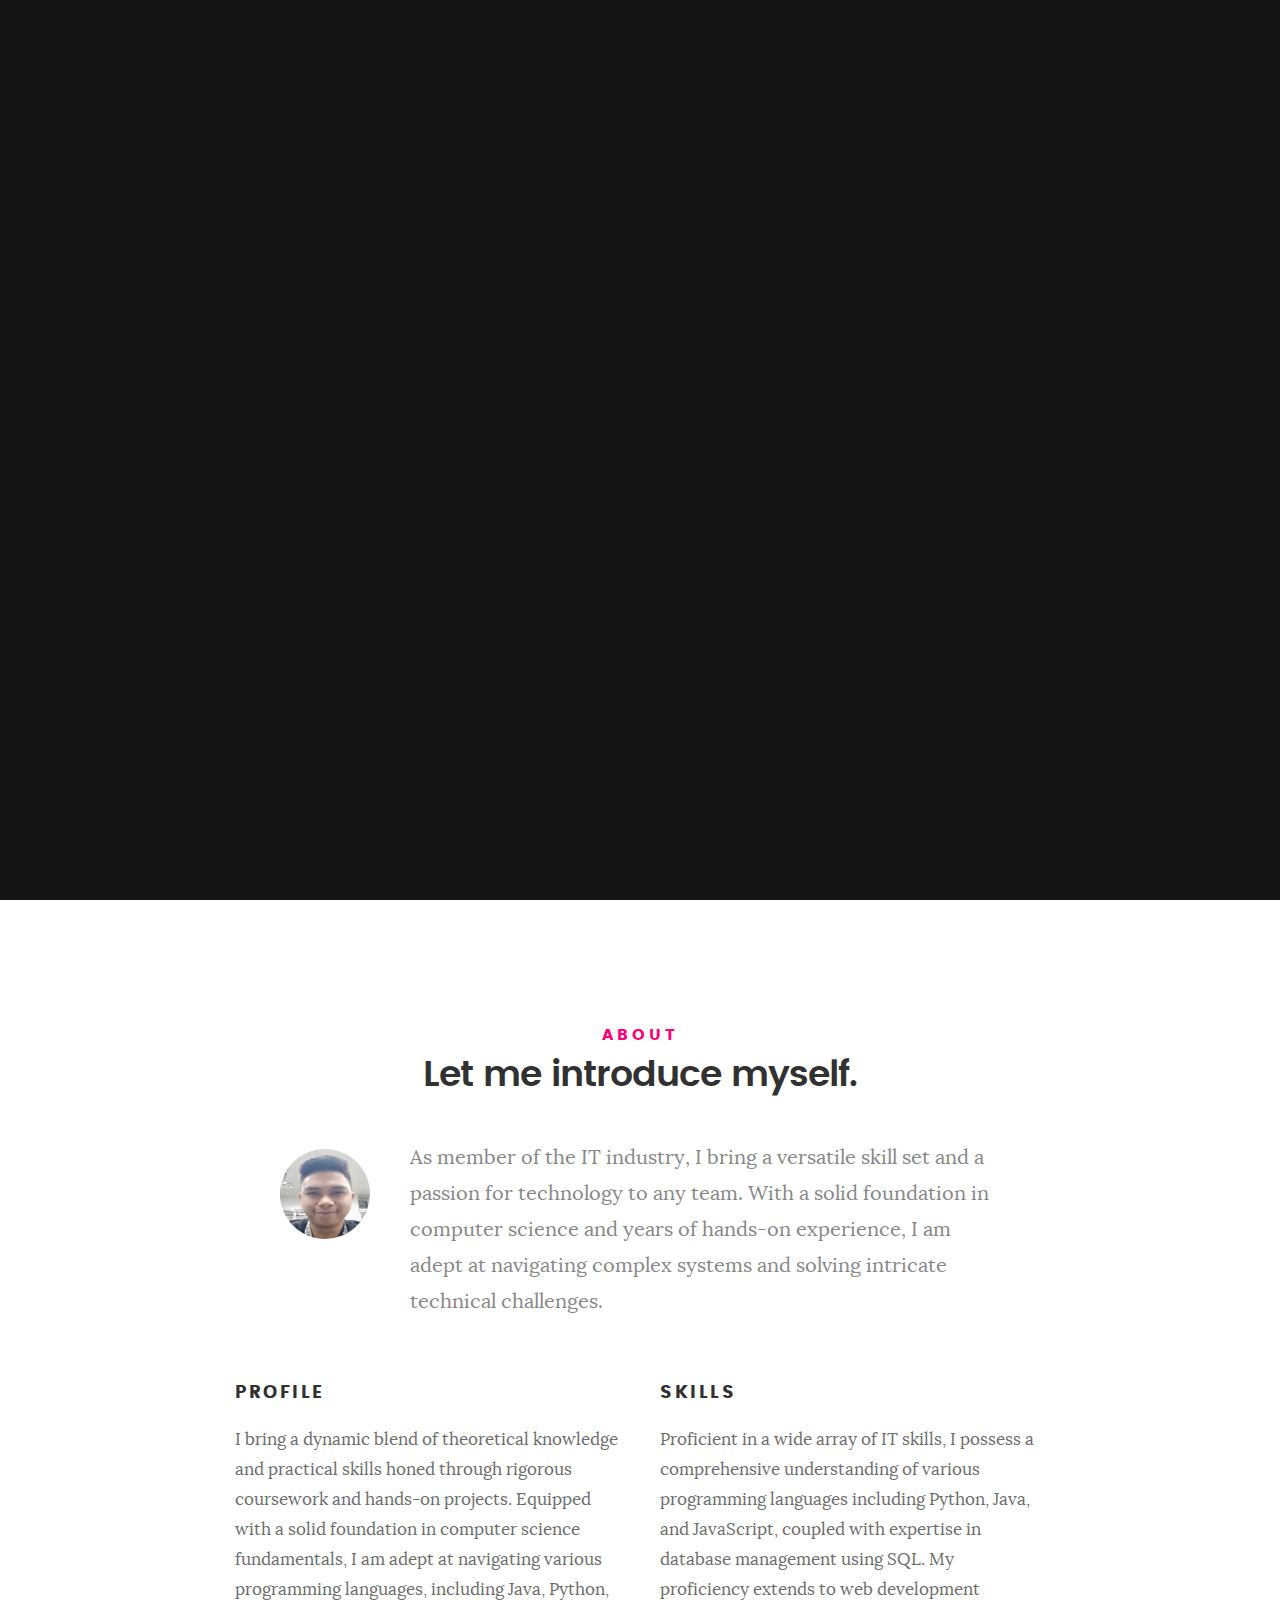
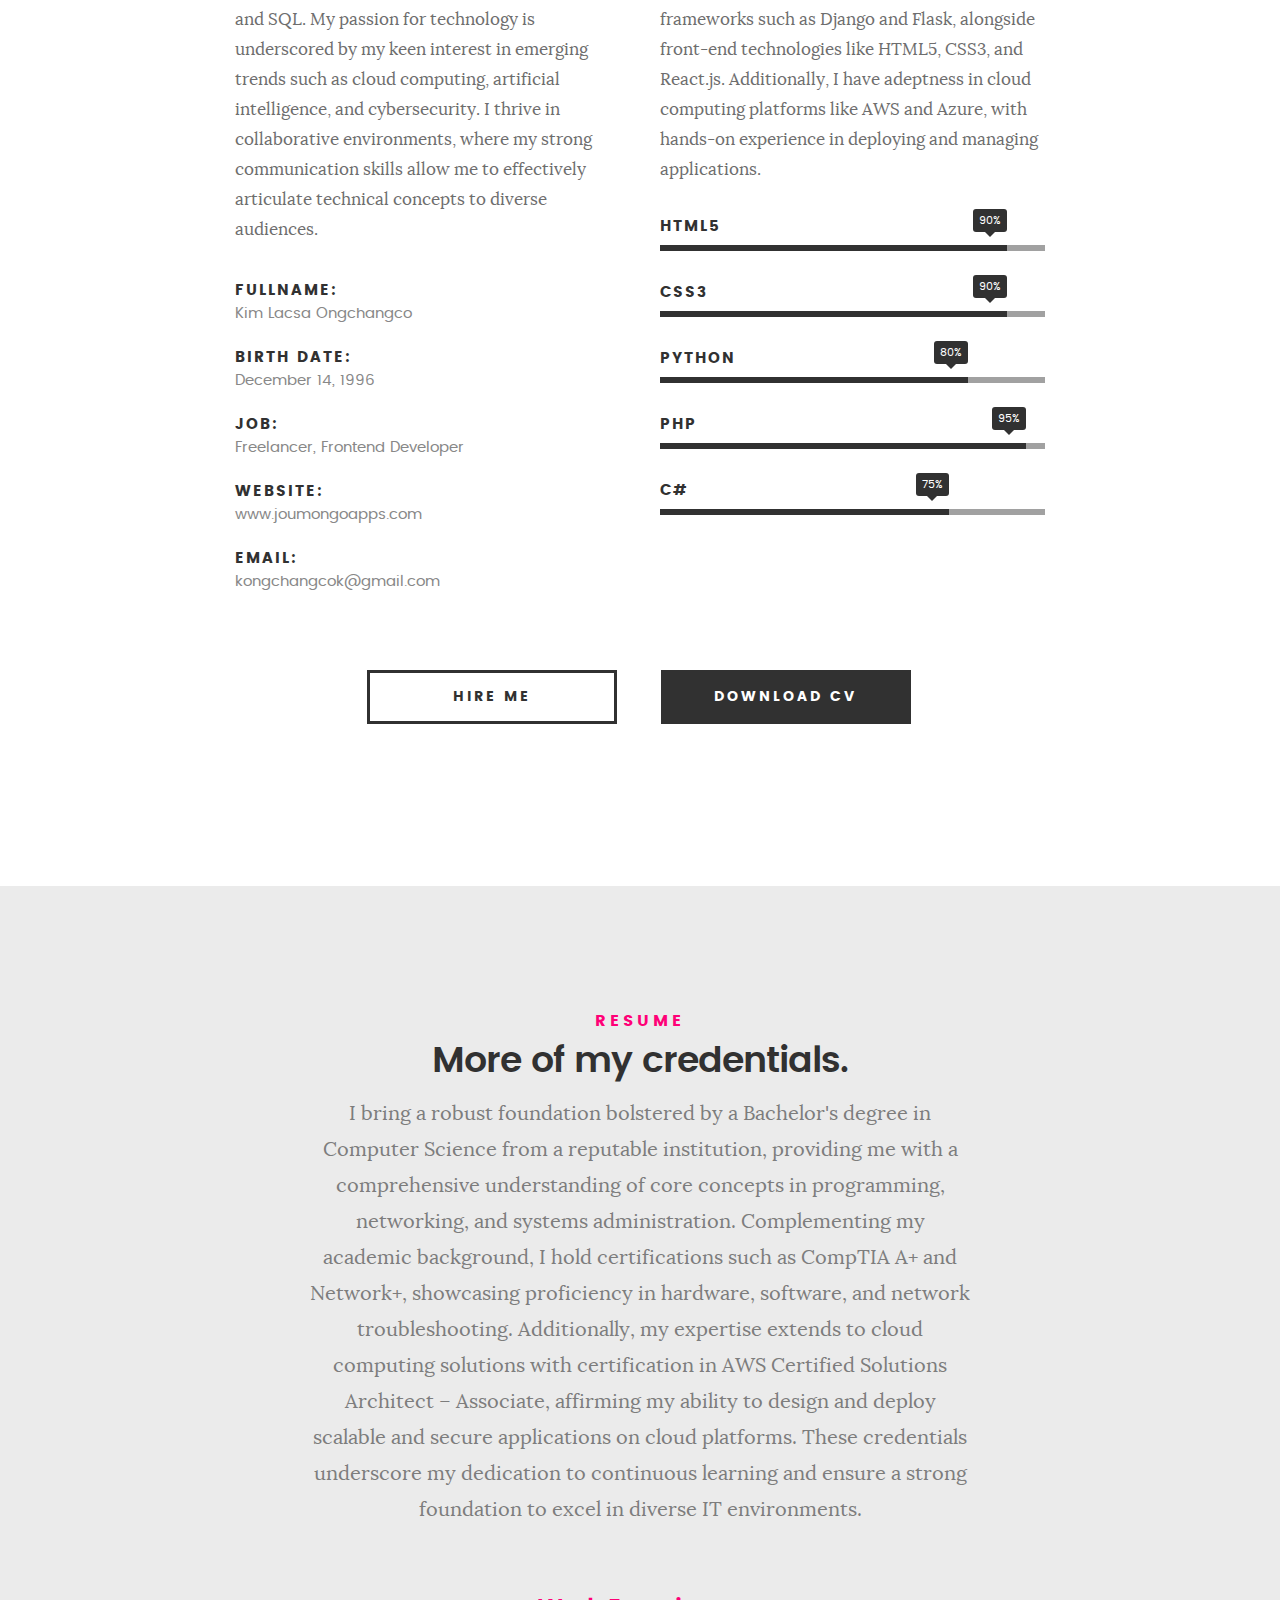
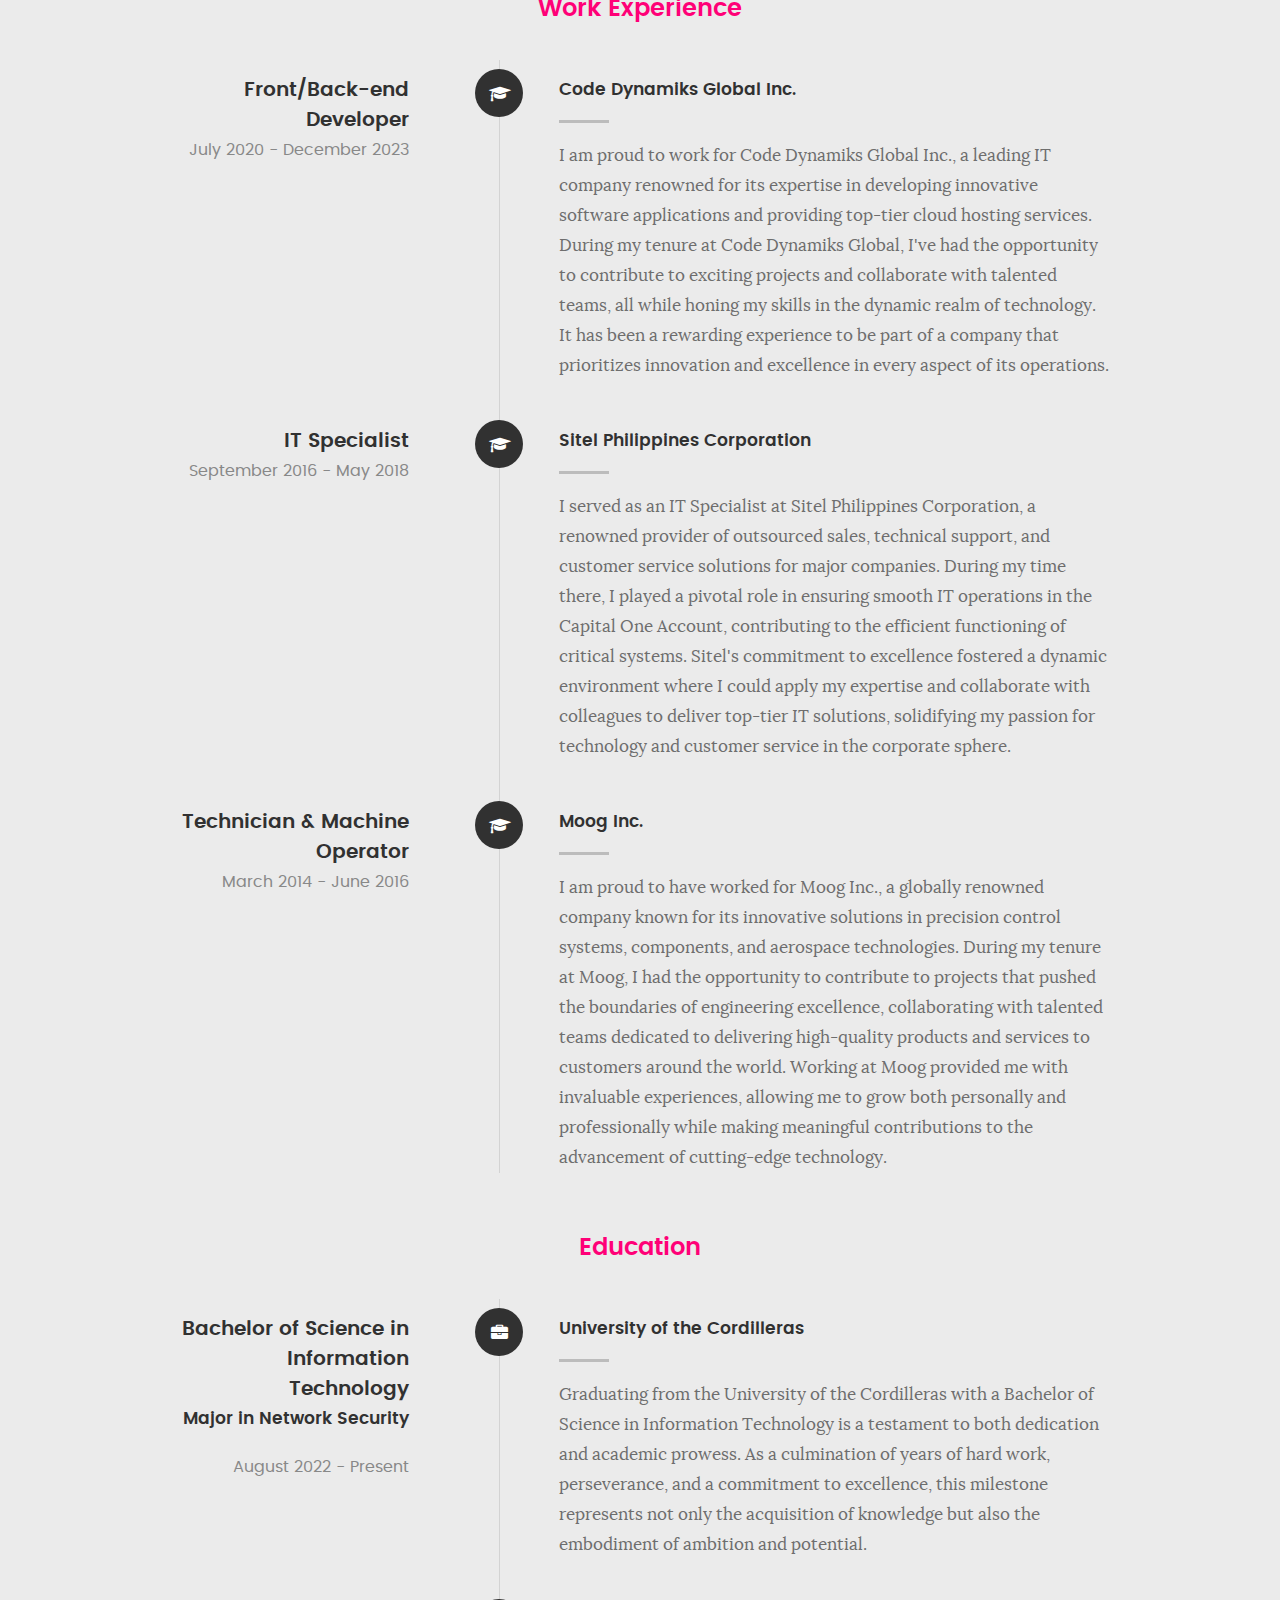
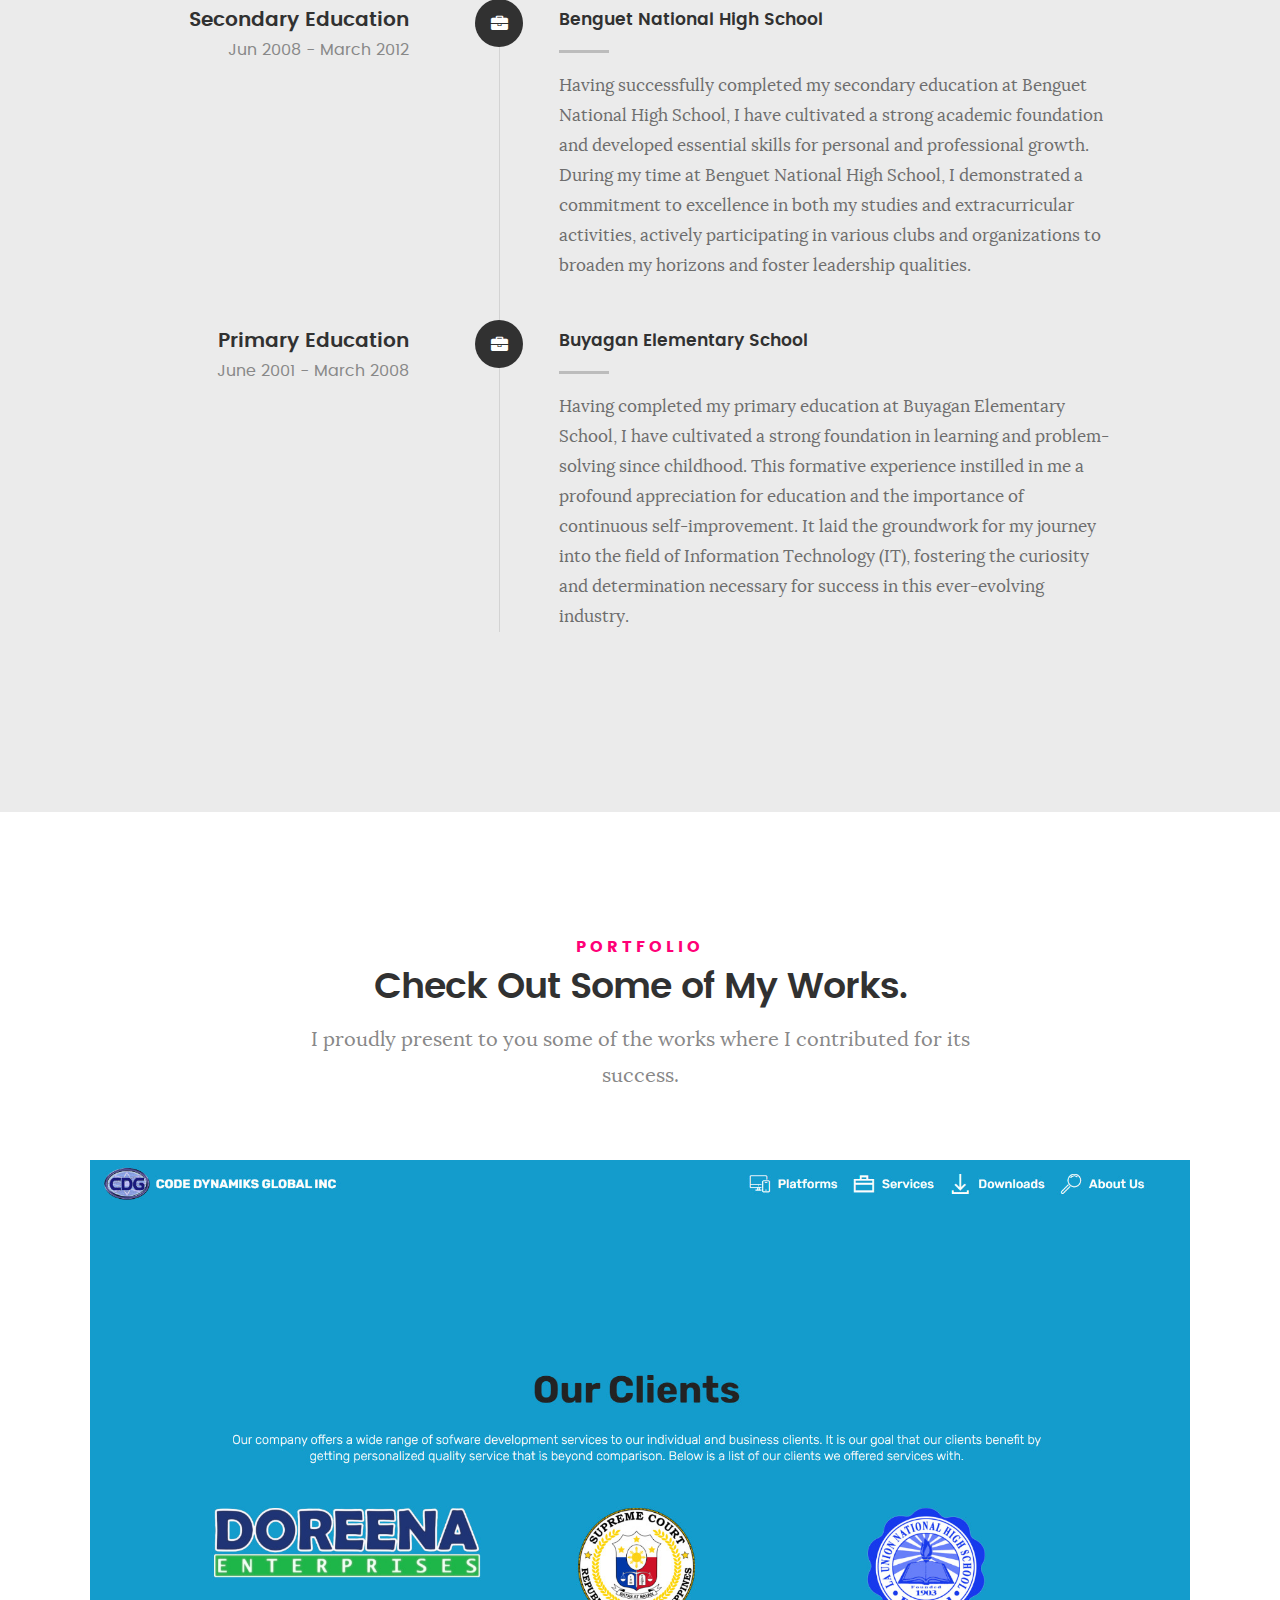
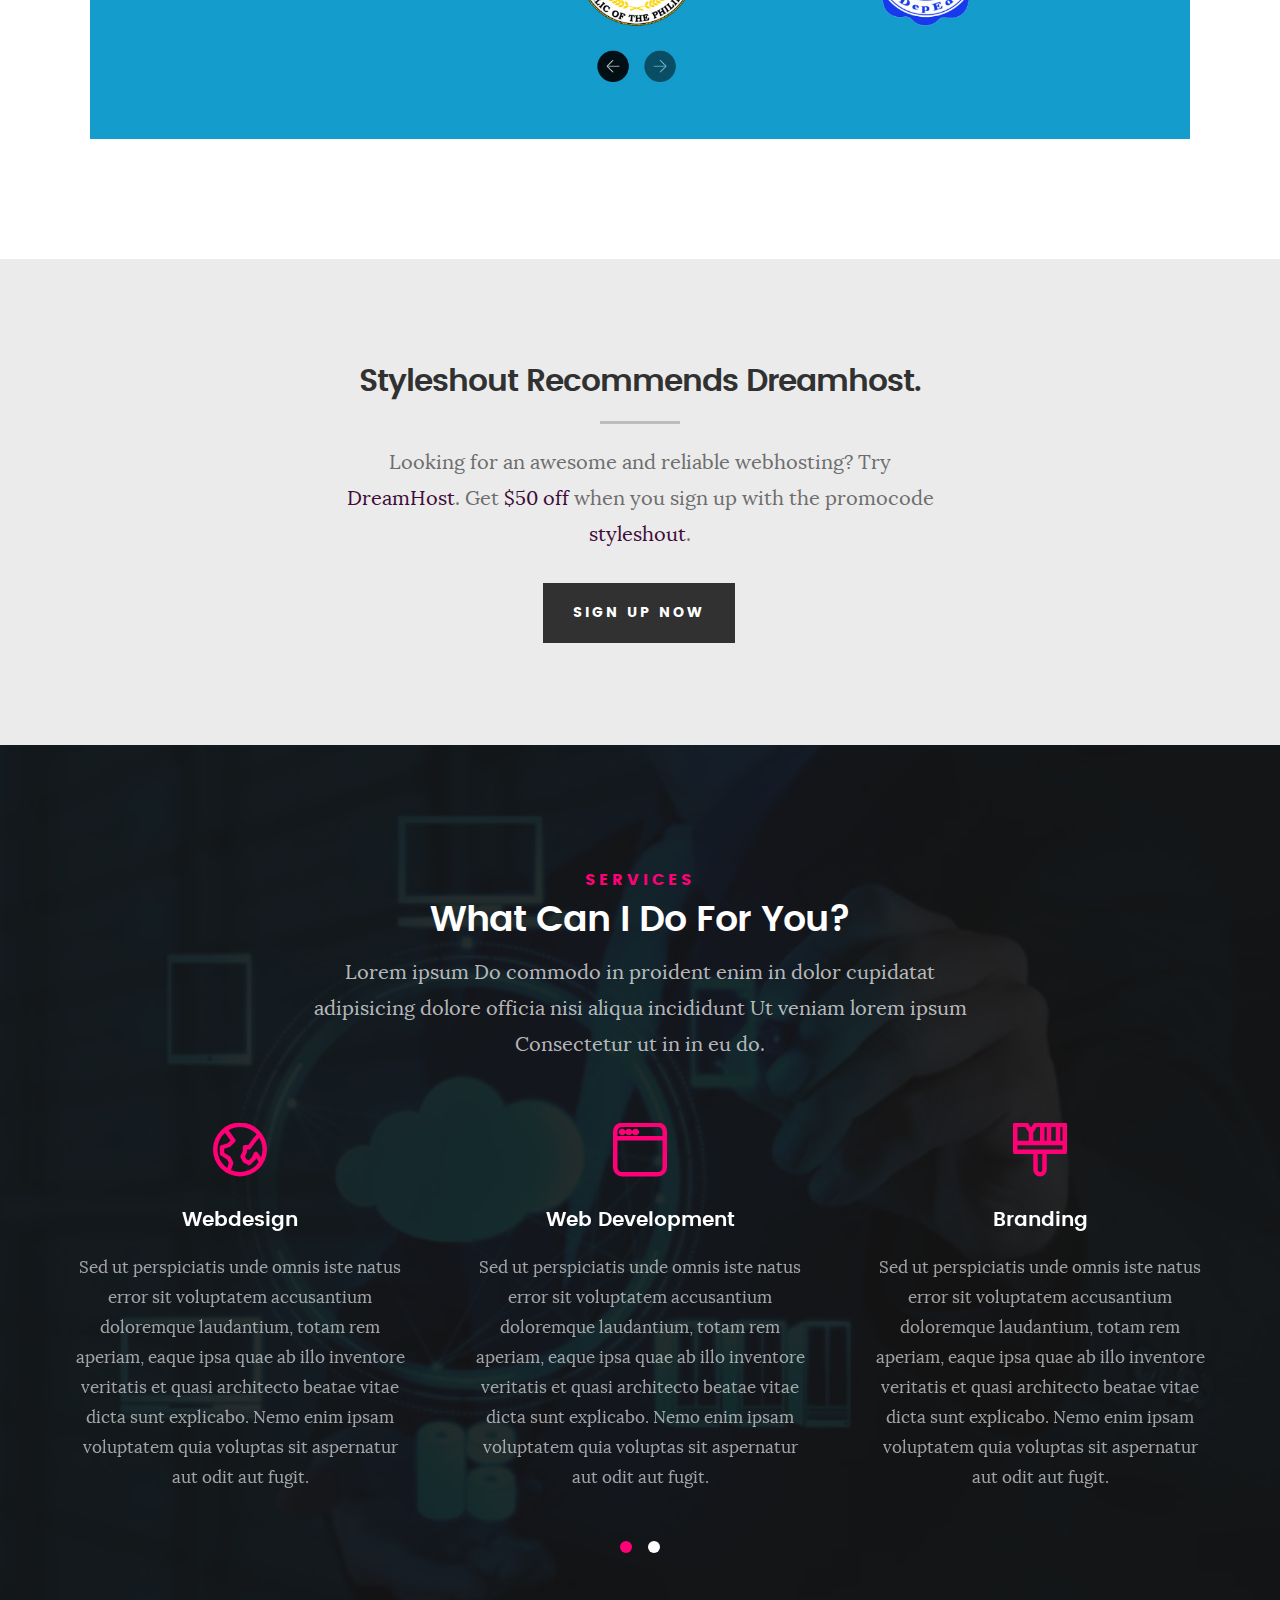
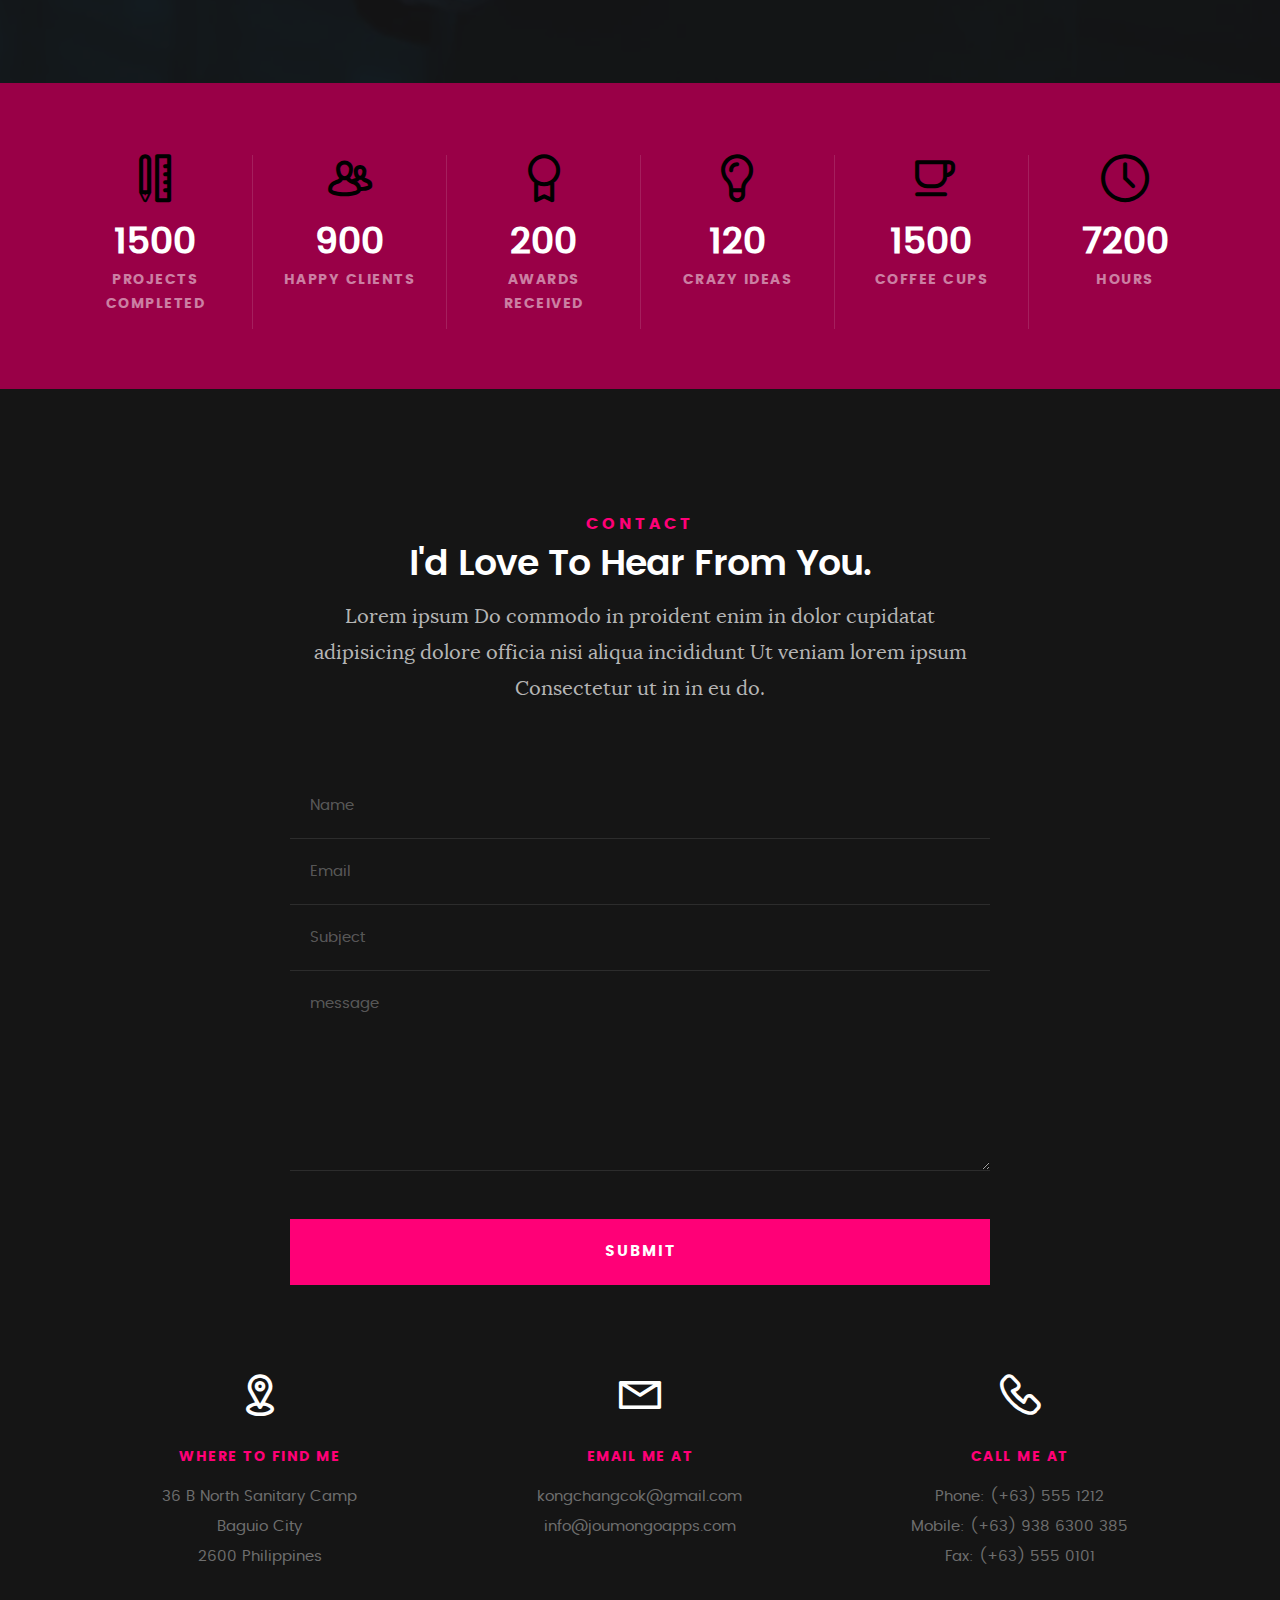
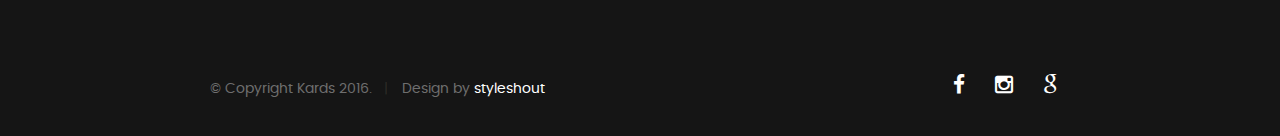
<file: index.html>
<!DOCTYPE html>
<html class="no-js" lang="en">

<head>

	<meta charset="utf-8">
	<title>About Me</title>
	<meta name="description" content="">
	<meta name="author" content="">
	<meta name="viewport" content="width=device-width, initial-scale=1, maximum-scale=1">
	<link rel="stylesheet" href="css/base.css">
	<link rel="stylesheet" href="css/main.css">
	<link rel="stylesheet" href="css/vendor.css">
	<script src="js/modernizr.js"></script>
	<script src="js/pace.min.js"></script>
	<link rel="icon" type="image/png" href="images/slothlogo.png">

</head>

<body id="top">

	<header>
		<div class="row">

			<div class="top-bar">
				<a class="menu-toggle" href="#"><span>Menu</span></a>

				<div class="logo">
					<a href="index.html">joumongoapps</a>
				</div>

				<nav id="main-nav-wrap">
					<ul class="main-navigation">
						<li class="current"><a class="smoothscroll" href="#intro" title="">Home</a></li>
						<li><a class="smoothscroll" href="#about" title="">About</a></li>
						<li><a class="smoothscroll" href="#resume" title="">Resume</a></li>
						<li><a class="smoothscroll" href="#portfolio" title="">Portfolio</a></li>
						<li><a class="smoothscroll" href="#services" title="">Services</a></li>
						<li><a class="smoothscroll" href="#contact" title="">Contact</a></li>

					</ul>
				</nav>
			</div> <!-- /top-bar -->

		</div> <!-- /row -->
	</header> <!-- /header -->

	<!-- intro section
   ================================================== -->
	<section id="intro">

		<div class="intro-overlay"></div>

		<div class="intro-content">
			<div class="row">

				<div class="col-twelve">

					<h5>Hello, World.</h5>
					<h1>I'm Kim Ongchangco.</h1>

					<p class="intro-position">
						<span>Web & Application Developer</span>
						<span>UI/UX Designer</span>
					</p>

					<a class="button stroke smoothscroll" href="#about" title="">More About Me</a>

				</div>

			</div>
		</div> <!-- /intro-content -->

		<ul class="intro-social">
			<li><a href="https://www.facebook.com/Zeifer04"><i class="fa fa-facebook"></i></a></li>
			<li><a href="#"><i class="fa fa-instagram"></i></a></li>
			<li><a href="#"><i class="fa fa-google"></i></a></li>
		</ul> <!-- /intro-social -->

	</section> <!-- /intro -->


	<!-- about section
   ================================================== -->
	<section id="about">

		<div class="row section-intro">
			<div class="col-twelve">

				<h5>About</h5>
				<h1>Let me introduce myself.</h1>

				<div class="intro-info">

					<img src="images/meimahe.png" alt="Profile Picture">

					<p class="lead">As member of the IT industry, I bring a versatile skill set and a
						passion for technology to any team. With a solid foundation in computer science and years of
						hands-on experience, I am adept at navigating complex systems and solving intricate technical
						challenges.</p>
				</div>

			</div>
		</div> <!-- /section-intro -->

		<div class="row about-content">

			<div class="col-six tab-full">

				<h3>Profile</h3>
				<p>I bring a dynamic blend of theoretical knowledge and practical skills honed
					through rigorous coursework and hands-on projects. Equipped with a solid foundation in computer
					science fundamentals, I am adept at navigating various programming languages, including Java,
					Python, and SQL. My passion for technology is underscored by my keen interest in emerging trends
					such as cloud computing, artificial intelligence, and cybersecurity. I thrive in collaborative
					environments, where my strong communication skills allow me to effectively articulate technical
					concepts to diverse audiences.</p>

				<ul class="info-list">
					<li>
						<strong>Fullname:</strong>
						<span>Kim Lacsa Ongchangco</span>
					</li>
					<li>
						<strong>Birth Date:</strong>
						<span>December 14, 1996</span>
					</li>
					<li>
						<strong>Job:</strong>
						<span>Freelancer, Frontend Developer</span>
					</li>
					<li>
						<strong>Website:</strong>
						<span>www.joumongoapps.com</span>
					</li>
					<li>
						<strong>Email:</strong>
						<span>kongchangcok@gmail.com</span>
					</li>

				</ul> <!-- /info-list -->

			</div>

			<div class="col-six tab-full">

				<h3>Skills</h3>
				<p>Proficient in a wide array of IT skills, I possess a comprehensive understanding of various
					programming languages including Python, Java, and JavaScript, coupled with expertise in database
					management using SQL. My proficiency extends to web development frameworks such as Django and Flask,
					alongside front-end technologies like HTML5, CSS3, and React.js. Additionally, I have adeptness in
					cloud computing platforms like AWS and Azure, with hands-on experience in deploying and managing
					applications.</p>

				<ul class="skill-bars">
					<li>
						<div class="progress percent90"><span>90%</span></div>
						<strong>HTML5</strong>
					</li>
					<li>
						<div class="progress percent90"><span>90%</span></div>
						<strong>CSS3</strong>
					</li>
					<li>
						<div class="progress percent80"><span>80%</span></div>
						<strong>Python</strong>
					</li>
					<li>
						<div class="progress percent95"><span>95%</span></div>
						<strong>PHP</strong>
					</li>
					<li>

						<div class="progress percent75"><span>75%</span></div>
						<strong>C#</strong>
					</li>

				</ul> <!-- /skill-bars -->

			</div>

		</div>

		<div class="row button-section">
			<div class="col-twelve">
				<a href="#contact" title="Hire Me" class="button stroke smoothscroll">Hire Me</a>
				<a href="#" title="Download CV" class="button button-primary">Download CV</a>
			</div>
		</div>

	</section> <!-- /process-->


	<!-- resume Section
   ================================================== -->
	<section id="resume" class="grey-section">

		<div class="row section-intro">
			<div class="col-twelve">

				<h5>Resume</h5>
				<h1>More of my credentials.</h1>

				<p class="lead">I bring a robust foundation bolstered by a Bachelor's degree in Computer Science from a
					reputable institution, providing me with a comprehensive understanding of core concepts in
					programming, networking, and systems administration. Complementing my academic background, I hold
					certifications such as CompTIA A+ and Network+, showcasing proficiency in hardware, software, and
					network troubleshooting. Additionally, my expertise extends to cloud computing solutions with
					certification in AWS Certified Solutions Architect – Associate, affirming my ability to design and
					deploy scalable and secure applications on cloud platforms. These credentials underscore my
					dedication to continuous learning and ensure a strong foundation to excel in diverse IT
					environments.</p>

			</div>
		</div> <!-- /section-intro-->

		<div class="row resume-timeline">

			<div class="col-twelve resume-header">

				<h2>Work Experience</h2>

			</div> <!-- /resume-header -->

			<div class="col-twelve">

				<div class="timeline-wrap">

					<div class="timeline-block">

						<div class="timeline-ico">
							<i class="fa fa-graduation-cap"></i>
						</div>

						<div class="timeline-header">
							<h3>Front/Back-end Developer</h3>
							<p>July 2020 - December 2023</p>
						</div>

						<div class="timeline-content">
							<h4>Code Dynamiks Global Inc.</h4>
							<p>I am proud to work for Code Dynamiks Global Inc., a
								leading IT company renowned for its expertise in developing innovative software
								applications and providing top-tier cloud hosting services. During my tenure at Code
								Dynamiks Global, I've had the opportunity to contribute to exciting projects and
								collaborate with talented teams, all while honing my skills in the dynamic realm of
								technology. It has been a rewarding experience to be part of a company that prioritizes
								innovation and excellence in every aspect of its operations.</p>
						</div>

					</div> <!-- /timeline-block -->

					<div class="timeline-block">

						<div class="timeline-ico">
							<i class="fa fa-graduation-cap"></i>
						</div>

						<div class="timeline-header">
							<h3>IT Specialist</h3>
							<p>September 2016 - May 2018</p>
						</div>

						<div class="timeline-content">
							<h4>Sitel Philippines Corporation</h4>
							<p>
								I served as an IT Specialist at Sitel Philippines Corporation, a renowned provider of
								outsourced sales, technical support, and customer service solutions for major companies.
								During my time there, I played a pivotal role in ensuring smooth IT operations in the
								Capital One Account,
								contributing to the efficient functioning of critical systems. Sitel's commitment to
								excellence fostered a dynamic environment where I could apply my expertise and
								collaborate with colleagues to deliver top-tier IT solutions, solidifying my passion for
								technology and customer service in the corporate sphere.</p>
						</div>

					</div> <!-- /timeline-block -->

					<div class="timeline-block">

						<div class="timeline-ico">
							<i class="fa fa-graduation-cap"></i>
						</div>

						<div class="timeline-header">
							<h3>Technician & Machine Operator</h3>
							<p>March 2014 - June 2016</p>
						</div>

						<div class="timeline-content">
							<h4>Moog Inc.</h4>
							<p>I am proud to have worked for Moog Inc., a globally renowned company known for its
								innovative solutions in precision control systems, components, and aerospace
								technologies. During my tenure at Moog, I had the opportunity to contribute to projects
								that pushed the boundaries of engineering excellence, collaborating with talented teams
								dedicated to delivering high-quality products and services to customers around the
								world. Working at Moog provided me with invaluable experiences, allowing me to grow both
								personally and professionally while making meaningful contributions to the advancement
								of cutting-edge technology.</p>
						</div>

					</div> <!-- /timeline-block -->

				</div> <!-- /timeline-wrap -->

			</div> <!-- /col-twelve -->

		</div> <!-- /resume-timeline -->

		<div class="row resume-timeline">

			<div class="col-twelve resume-header">

				<h2>Education</h2>

			</div> <!-- /resume-header -->

			<div class="col-twelve">

				<div class="timeline-wrap">

					<div class="timeline-block">

						<div class="timeline-ico">
							<i class="fa fa-briefcase"></i>
						</div>

						<div class="timeline-header">
							<h3>Bachelor of Science in Information Technology</h3>
							<h4>Major in Network Security</h4>
							<p>August 2022 - Present</p>
						</div>

						<div class="timeline-content">
							<h4>University of the Cordilleras</h4>
							<p>Graduating from the University of the Cordilleras with a Bachelor of Science in
								Information Technology is a testament to both dedication and academic prowess. As a
								culmination of years of hard work, perseverance, and a commitment to excellence, this
								milestone represents not only the acquisition of knowledge but also the embodiment of
								ambition and potential.</p>
						</div>

					</div> <!-- /timeline-block -->

					<div class="timeline-block">

						<div class="timeline-ico">
							<i class="fa fa-briefcase"></i>
						</div>

						<div class="timeline-header">
							<h3>Secondary Education</h3>
							<p>Jun 2008 - March 2012</p>
						</div>

						<div class="timeline-content">
							<h4>Benguet National High School</h4>
							<p>Having successfully completed my secondary education at Benguet National High School, I
								have cultivated a strong academic foundation and developed essential skills for personal
								and professional growth. During my time at Benguet National High School, I demonstrated
								a commitment to excellence in both my studies and extracurricular activities, actively
								participating in various clubs and organizations to broaden my horizons and foster
								leadership qualities. </p>
						</div>

					</div> <!-- /timeline-block -->

					<div class="timeline-block">

						<div class="timeline-ico">
							<i class="fa fa-briefcase"></i>
						</div>

						<div class="timeline-header">
							<h3>Primary Education</h3>
							<p>June 2001 - March 2008</p>
						</div>

						<div class="timeline-content">
							<h4>Buyagan Elementary School</h4>
							<p>Having completed my primary education at Buyagan Elementary School, I have cultivated a
								strong foundation in learning and problem-solving since childhood. This formative
								experience instilled in me a profound appreciation for education and the importance of
								continuous self-improvement. It laid the groundwork for my journey into the field of
								Information Technology (IT), fostering the curiosity and determination necessary for
								success in this ever-evolving industry.</p>
						</div>

					</div> <!-- /timeline-block -->

				</div> <!-- /timeline-wrap -->

			</div> <!-- /col-twelve -->

		</div> <!-- /resume-timeline -->

	</section> <!-- /features -->


	<!-- Portfolio Section
   ================================================== -->
	<section id="portfolio">

		<div class="row section-intro">
			<div class="col-twelve">

				<h5>Portfolio</h5>
				<h1>Check Out Some of My Works.</h1>

				<p class="lead">I proudly present to you some of the works where
					I contributed for its success.</p>

			</div>
		</div> <!-- /section-intro-->

		<div class="row portfolio-content">

			<div class="col-twelve">
				<!-- portfolio-wrapper -->

				<div class="bgrid folio-item">
					<div class="item-wrap">
						<img src="images/clients.jpg" alt="clients">
						<a href="#modal-02" class="overlay">
							<div class="folio-item-table">
								<div class="folio-item-cell">
									<h3 class="folio-title">Code Dynamiks Global Inc.</h3>
									<span class="folio-types">
										Application Development
									</span>
								</div>
							</div>
						</a>
					</div>
				</div> <!-- /folio-item -->

				<!-- modal popups - begin
	            ============================================================= -->
				<div id="modal-01" class="popup-modal slider mfp-hide">

					<div class="media">
						<img src="images/portfolio/modals/m-liberty.jpg" alt="" />
					</div>

					<div class="description-box">
						<h4>Liberty</h4>
						<p>Proin gravida nibh vel velit auctor aliquet. Aenean sollicitudin, lorem quis bibendum
							auctor, nisi elit consequat ipsum, nec sagittis sem nibh id elit.</p>

						<div class="categories">Web Development</div>
					</div>

					<div class="link-box">
						<a href="http://www.behance.net">Details</a>
						<a href="#" class="popup-modal-dismiss">Close</a>
					</div>

				</div> <!-- /modal-01 -->

				<div id="modal-02" class="popup-modal slider mfp-hide">

					<div class="media">
						<img src="images/code.jpg" alt="" />
					</div>

					<div class="description-box">
						<h4>Shutterbug</h4>
						<p>Proin gravida nibh vel velit auctor aliquet. Aenean sollicitudin, lorem quis bibendum
							auctor, nisi elit consequat ipsum, nec sagittis sem nibh id elit.</p>

						<div class="categories">Web Design</div>
					</div>

					<div class="link-box">
						<a href="http://www.behance.net">Details</a>
						<a href="#" class="popup-modal-dismiss">Close</a>
					</div>

				</div> <!-- /modal-02 -->

				<div id="modal-03" class="popup-modal slider mfp-hide">

					<div class="media">
						<img src="images/portfolio/modals/m-clouds.jpg" alt="" />
					</div>

					<div class="description-box">
						<h4>Clouds</h4>
						<p>Proin gravida nibh vel velit auctor aliquet. Aenean sollicitudin, lorem quis bibendum
							auctor, nisi elit consequat ipsum, nec sagittis sem nibh id elit.</p>

						<div class="categories">Web Design</div>
					</div>

					<div class="link-box">
						<a href="http://www.behance.net">Details</a>
						<a href="#" class="popup-modal-dismiss">Close</a>
					</div>

				</div> <!-- /modal-03 -->

				<div id="modal-04" class="popup-modal slider mfp-hide">

					<div class="media">
						<img src="images/portfolio/modals/m-beetle.jpg" alt="" />
					</div>

					<div class="description-box">
						<h4>Beetle</h4>
						<p>Proin gravida nibh vel velit auctor aliquet. Aenean sollicitudin, lorem quis bibendum
							auctor, nisi elit consequat ipsum, nec sagittis sem nibh id elit.</p>

						<div class="categories">Branding</div>
					</div>

					<div class="link-box">
						<a href="http://www.behance.net">Details</a>
						<a href="#" class="popup-modal-dismiss">Close</a>
					</div>

				</div> <!-- /modal-04 -->

				<div id="modal-05" class="popup-modal slider mfp-hide">

					<div class="media">
						<img src="images/portfolio/modals/m-lighthouse.jpg" alt="" />
					</div>

					<div class="description-box">
						<h4>Lighthouse</h4>
						<p>Proin gravida nibh vel velit auctor aliquet. Aenean sollicitudin, lorem quis bibendum
							auctor, nisi elit consequat ipsum, nec sagittis sem nibh id elit.</p>

						<div class="categories">Web Development</div>
					</div>

					<div class="link-box">
						<a href="http://www.behance.net">Details</a>
						<a href="#" class="popup-modal-dismiss">Close</a>
					</div>

				</div> <!-- /modal-05 -->

				<div id="modal-06" class="popup-modal slider mfp-hide">

					<div class="media">
						<img src="images/portfolio/modals/m-salad.jpg" alt="" />
					</div>

					<div class="description-box">
						<h4>Salad</h4>
						<p>Proin gravida nibh vel velit auctor aliquet. Aenean sollicitudin, lorem quis bibendum
							auctor, nisi elit consequat ipsum, nec sagittis sem nibh id elit.</p>

						<div class="categories">Branding</div>
					</div>

					<div class="link-box">
						<a href="http://www.behance.net">Details</a>
						<a href="#" class="popup-modal-dismiss">Close</a>
					</div>

				</div> <!-- /modal-06 -->


				<!-- modal popups - end
	            ============================================================= -->

			</div> <!-- /portfolio-wrapper -->

		</div> <!-- /twelve -->

		</div> <!-- /portfolio-content -->

	</section> <!-- /portfolio -->


	<!-- CTA Section
   ================================================== -->
	<section id="cta" class="grey-section">

		<div class="row cta-content">

			<div class="col-twelve section-ads">

				<h2 class="h01"><a href="http://www.dreamhost.com/r.cgi?287326|STYLESHOUT">Styleshout Recommends
						Dreamhost.</a></h2>

				<p class="lead">
					Looking for an awesome and reliable webhosting? Try <a
						href="http://www.dreamhost.com/r.cgi?287326|STYLESHOUT"><span>DreamHost</span></a>.
					Get <span>$50 off</span> when you sign up with the promocode <span>styleshout</span>.
					<!-- Simply type	the promocode in the box labeled “Promo Code” when placing your order. -->
				</p>

				<div class="action">
					<a class="button button-primary large" href="http://www.dreamhost.com/r.cgi?287326|STYLESHOUT">Sign
						Up Now</a>
				</div>

			</div>

		</div> <!-- /cta-content -->

	</section> <!-- /cta -->


	<!-- services Section
   ================================================== -->
	<section id="services">

		<div class="overlay"></div>

		<div class="row section-intro">
			<div class="col-twelve">

				<h5>Services</h5>
				<h1>What Can I Do For You?</h1>

				<p class="lead">Lorem ipsum Do commodo in proident enim in dolor cupidatat adipisicing dolore officia
					nisi aliqua incididunt Ut veniam lorem ipsum Consectetur ut in in eu do.</p>

			</div>
		</div> <!-- /section-intro -->

		<div class="row services-content">

			<div id="owl-slider" class="owl-carousel services-list">

				<div class="service">

					<span class="icon"><i class="icon-earth"></i></span>

					<div class="service-content">

						<h3>Webdesign</h3>

						<p class="desc">Sed ut perspiciatis unde omnis iste natus error sit voluptatem accusantium
							doloremque laudantium, totam rem aperiam, eaque ipsa quae ab illo inventore veritatis et
							quasi architecto beatae vitae dicta sunt explicabo. Nemo enim ipsam voluptatem quia voluptas
							sit aspernatur aut odit aut fugit.
						</p>

					</div>

				</div> <!-- /service -->

				<div class="service">

					<span class="icon"><i class="icon-window"></i></span>

					<div class="service-content">

						<h3>Web Development</h3>

						<p class="desc">Sed ut perspiciatis unde omnis iste natus error sit voluptatem accusantium
							doloremque laudantium, totam rem aperiam, eaque ipsa quae ab illo inventore veritatis et
							quasi architecto beatae vitae dicta sunt explicabo. Nemo enim ipsam voluptatem quia voluptas
							sit aspernatur aut odit aut fugit.
						</p>

					</div>

				</div> <!-- /service -->

				<div class="service">

					<span class="icon"><i class="icon-paint-brush"></i></span>

					<div class="service-content">

						<h3>Branding</h3>

						<p class="desc">Sed ut perspiciatis unde omnis iste natus error sit voluptatem accusantium
							doloremque laudantium, totam rem aperiam, eaque ipsa quae ab illo inventore veritatis et
							quasi architecto beatae vitae dicta sunt explicabo. Nemo enim ipsam voluptatem quia voluptas
							sit aspernatur aut odit aut fugit.
						</p>

					</div>

				</div> <!-- /service -->

				<div class="service">

					<span class="icon"><i class="icon-toggles"></i></span>

					<div class="service-content">

						<h3>UI/UX Design</h3>

						<p class="desc">Sed ut perspiciatis unde omnis iste natus error sit voluptatem accusantium
							doloremque laudantium, totam rem aperiam, eaque ipsa quae ab illo inventore veritatis et
							quasi architecto beatae vitae dicta sunt explicabo. Nemo enim ipsam voluptatem quia voluptas
							sit aspernatur aut odit aut fugit.
						</p>

					</div>

				</div> <!-- /service -->

				<div class="service">

					<span class="icon"><i class="icon-image"></i></span>

					<div class="service-content">

						<h3>Graphics Design</h3>

						<p class="desc">Sed ut perspiciatis unde omnis iste natus error sit voluptatem accusantium
							doloremque laudantium, totam rem aperiam, eaque ipsa quae ab illo inventore veritatis et
							quasi architecto beatae vitae dicta sunt explicabo. Nemo enim ipsam voluptatem quia voluptas
							sit aspernatur aut odit aut fugit.
						</p>

					</div>

				</div> <!-- /service -->

				<div class="service">

					<span class="icon"><i class="icon-chat"></i></span>

					<div class="service-content">

						<h3>Consultancy</h3>

						<p class="desc">Sed ut perspiciatis unde omnis iste natus error sit voluptatem accusantium
							doloremque laudantium, totam rem aperiam, eaque ipsa quae ab illo inventore veritatis et
							quasi architecto beatae vitae dicta sunt explicabo. Nemo enim ipsam voluptatem quia voluptas
							sit aspernatur aut odit aut fugit.
						</p>

					</div>

				</div> <!-- /service -->

			</div> <!-- /services-list -->

		</div> <!-- /services-content -->

	</section> <!-- /services -->


	<!-- stats Section
   ================================================== -->
	<section id="stats" class="count-up">

		<div class="row">
			<div class="col-twelve">

				<div class="block-1-6 block-s-1-3 block-tab-1-2 block-mob-full stats-list">

					<div class="bgrid stat">

						<div class="icon-part">
							<i class="icon-pencil-ruler"></i>
						</div>

						<h3 class="stat-count">
							1500
						</h3>

						<h5 class="stat-title">
							Projects Completed
						</h5>

					</div> <!-- /stat -->

					<div class="bgrid stat">

						<div class="icon-part">
							<i class="icon-users"></i>
						</div>

						<h3 class="stat-count">
							900
						</h3>

						<h5 class="stat-title">
							Happy Clients
						</h5>

					</div> <!-- /stat -->

					<div class="bgrid stat">

						<div class="icon-part">
							<i class="icon-badge"></i>
						</div>

						<h3 class="stat-count">
							200
						</h3>

						<h5 class="stat-title">
							Awards Received
						</h5>

					</div> <!-- /stat -->

					<div class="bgrid stat">

						<div class="icon-part">
							<i class="icon-light-bulb"></i>
						</div>

						<h3 class="stat-count">
							120
						</h3>

						<h5 class="stat-title">
							Crazy Ideas
						</h5>

					</div> <!-- /stat -->

					<div class="bgrid stat">

						<div class="icon-part">
							<i class="icon-cup"></i>
						</div>

						<h3 class="stat-count">
							1500
						</h3>

						<h5 class="stat-title">
							Coffee Cups
						</h5>

					</div> <!-- /stat -->

					<div class="bgrid stat">

						<div class="icon-part">
							<i class="icon-clock"></i>
						</div>

						<h3 class="stat-count">
							7200
						</h3>

						<h5 class="stat-title">
							Hours
						</h5>

					</div> <!-- /stat -->

				</div> <!-- /stats-list -->

			</div> <!-- /twelve -->
		</div> <!-- /row -->

	</section> <!-- /stats -->


	<!-- contact
   ================================================== -->
	<section id="contact">

		<div class="row section-intro">
			<div class="col-twelve">

				<h5>Contact</h5>
				<h1>I'd Love To Hear From You.</h1>

				<p class="lead">Lorem ipsum Do commodo in proident enim in dolor cupidatat adipisicing dolore officia
					nisi aliqua incididunt Ut veniam lorem ipsum Consectetur ut in in eu do.</p>

			</div>
		</div> <!-- /section-intro -->

		<div class="row contact-form">

			<div class="col-twelve">

				<!-- form -->
				<form name="contactForm" id="contactForm" method="post" action="">
					<fieldset>

						<div class="form-field">
							<input name="contactName" type="text" id="contactName" placeholder="Name" value=""
								minlength="2" required="">
						</div>
						<div class="form-field">
							<input name="contactEmail" type="email" id="contactEmail" placeholder="Email" value=""
								required="">
						</div>
						<div class="form-field">
							<input name="contactSubject" type="text" id="contactSubject" placeholder="Subject" value="">
						</div>
						<div class="form-field">
							<textarea name="contactMessage" id="contactMessage" placeholder="message" rows="10"
								cols="50" required=""></textarea>
						</div>
						<div class="form-field">
							<button class="submitform">Submit</button>
							<div id="submit-loader">
								<div class="text-loader">Sending...</div>
								<div class="s-loader">
									<div class="bounce1"></div>
									<div class="bounce2"></div>
									<div class="bounce3"></div>
								</div>
							</div>
						</div>

					</fieldset>
				</form> <!-- Form End -->

				<!-- contact-warning -->
				<div id="message-warning">
				</div>
				<!-- contact-success -->
				<div id="message-success">
					<i class="fa fa-check"></i>Your message was sent, thank you!<br>
				</div>

			</div> <!-- /col-twelve -->

		</div> <!-- /contact-form -->

		<div class="row contact-info">

			<div class="col-four tab-full">

				<div class="icon">
					<i class="icon-pin"></i>
				</div>

				<h5>Where to find me</h5>

				<p>
					36 B North Sanitary Camp<br>
					Baguio City<br>
					2600 Philippines
				</p>

			</div>

			<div class="col-four tab-full collapse">

				<div class="icon">
					<i class="icon-mail"></i>
				</div>

				<h5>Email Me At</h5>

				<p>kongchangcok@gmail.com<br>
					info@joumongoapps.com
				</p>

			</div>

			<div class="col-four tab-full">

				<div class="icon">
					<i class="icon-phone"></i>
				</div>

				<h5>Call Me At</h5>

				<p>Phone: (+63) 555 1212<br>
					Mobile: (+63) 938 6300 385<br>
					Fax: (+63) 555 0101
				</p>

			</div>

		</div> <!-- /contact-info -->

	</section> <!-- /contact -->


	<!-- footer
   ================================================== -->

	<footer>
		<div class="row">

			<div class="col-six tab-full pull-right social">

				<ul class="footer-social">
					<li><a href="#"><i class="fa fa-facebook"></i></a></li>
					<li><a href="#"><i class="fa fa-instagram"></i></a></li>
					<li><a href="#"><i class="fa fa-google"></i></a></li>
				</ul>

			</div>

			<div class="col-six tab-full">
				<div class="copyright">
					<span>© Copyright Kards 2016.</span>
					<span>Design by <a href="http://www.styleshout.com/">styleshout</a></span>
				</div>
			</div>

			<div id="go-top">
				<a class="smoothscroll" title="Back to Top" href="#top"><i class="fa fa-long-arrow-up"></i></a>
			</div>

		</div> <!-- /row -->
	</footer>

	<div id="preloader">
		<div id="loader"></div>
	</div>

	<!-- Java Script
   ================================================== -->
	<script src="js/jquery-2.1.3.min.js"></script>
	<script src="js/plugins.js"></script>
	<script src="js/main.js"></script>

</body>

</html>
</file>
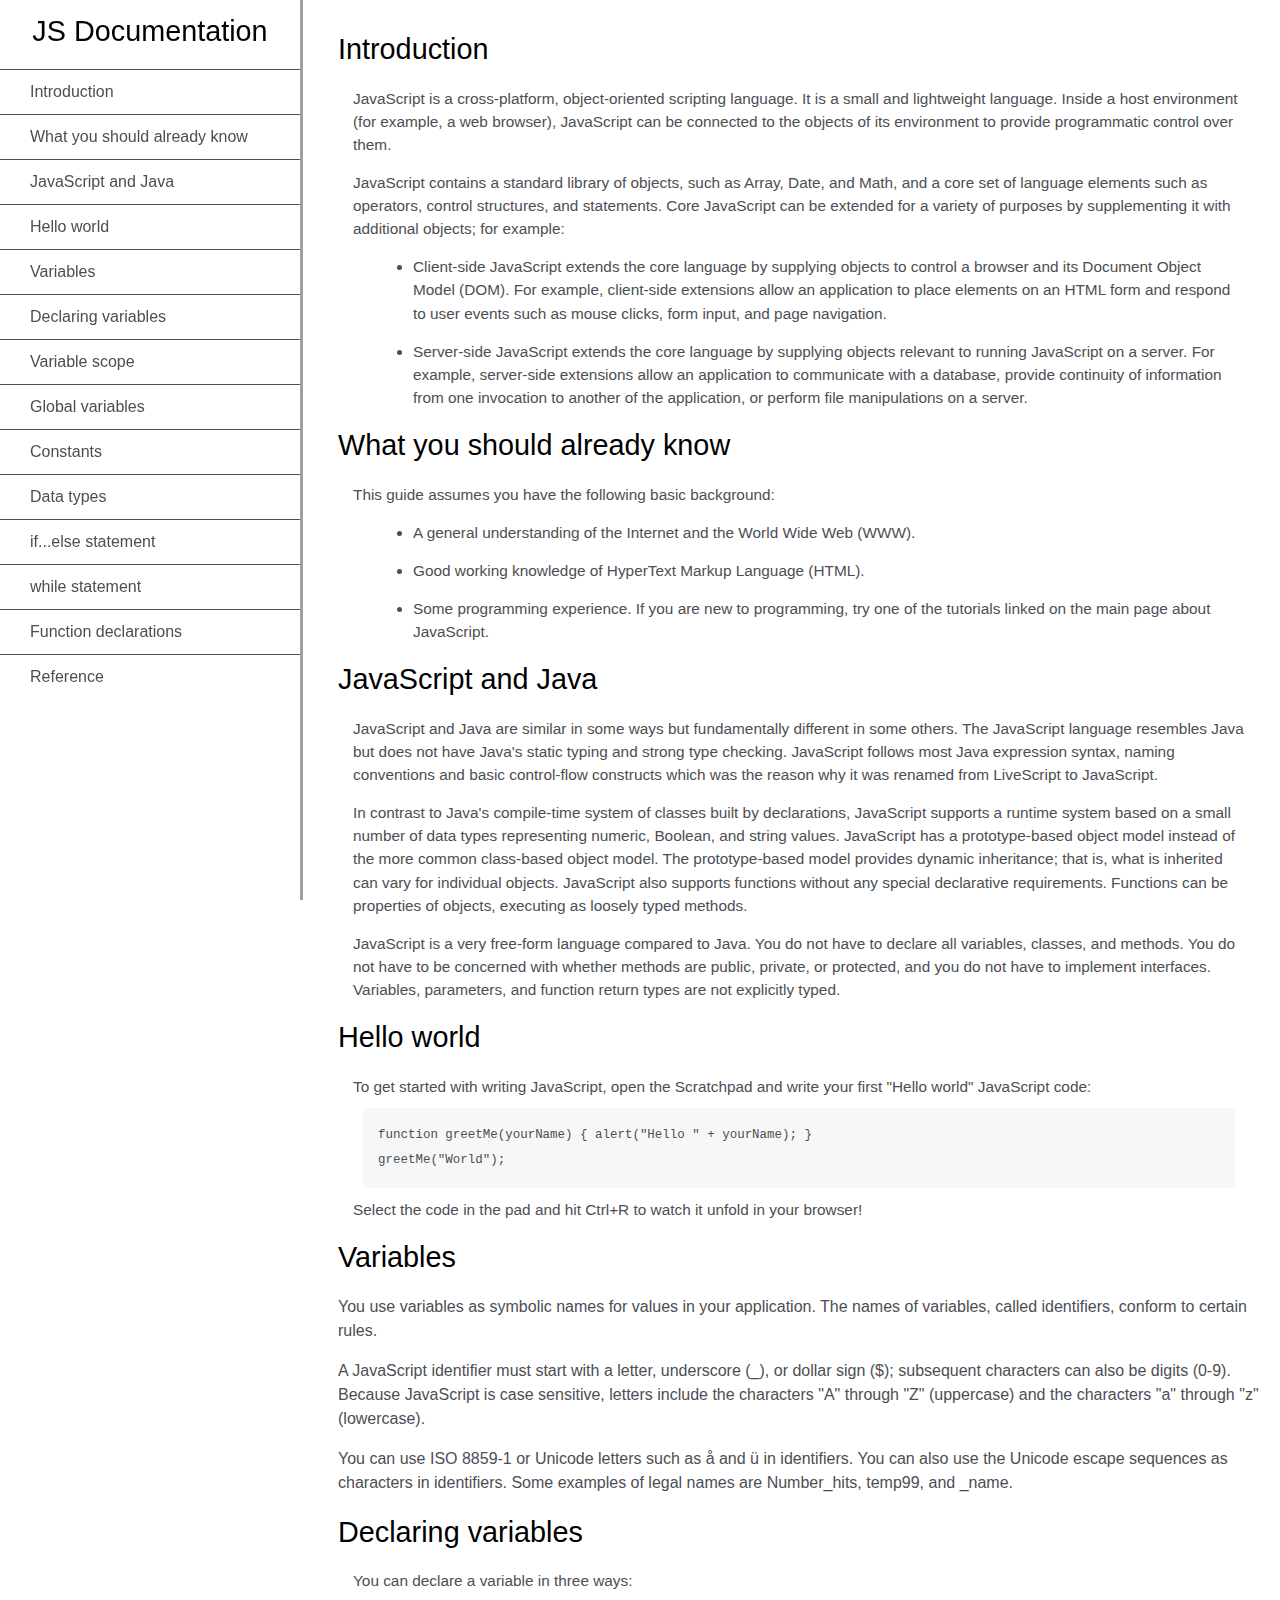
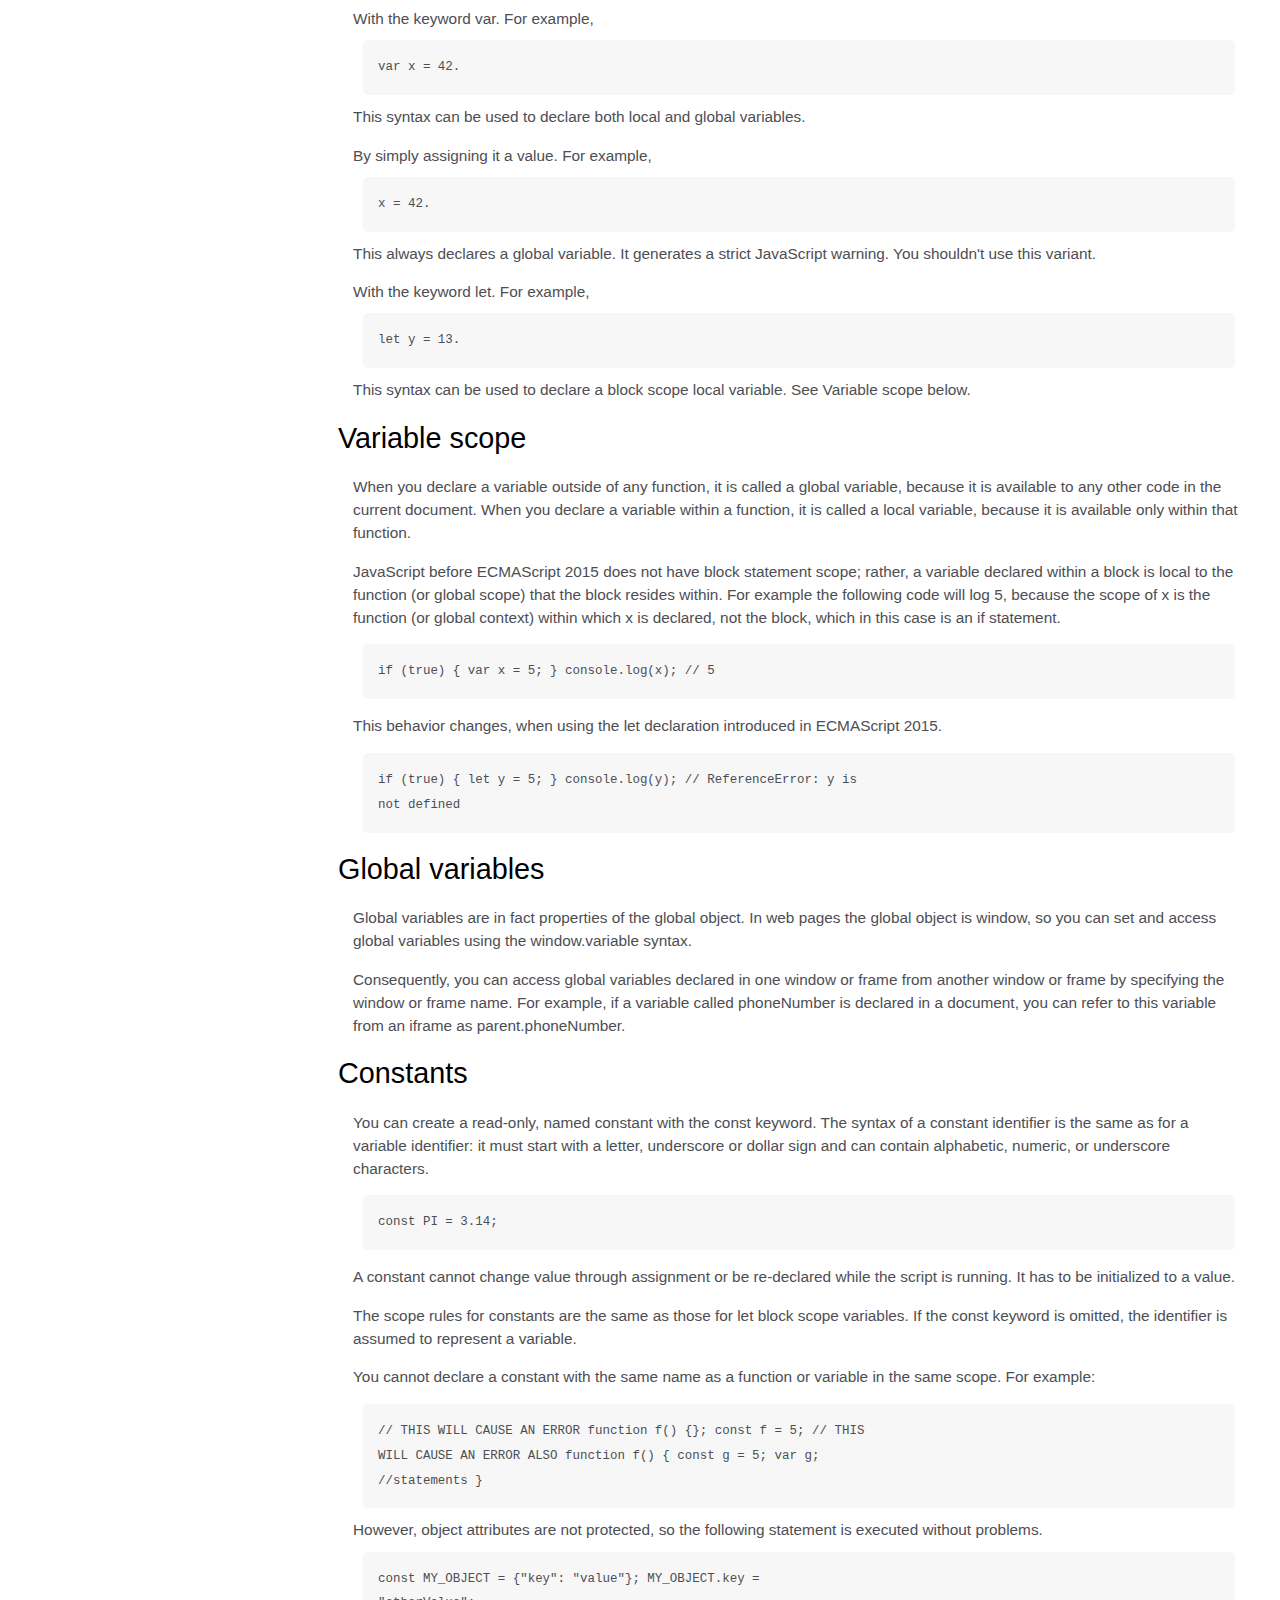
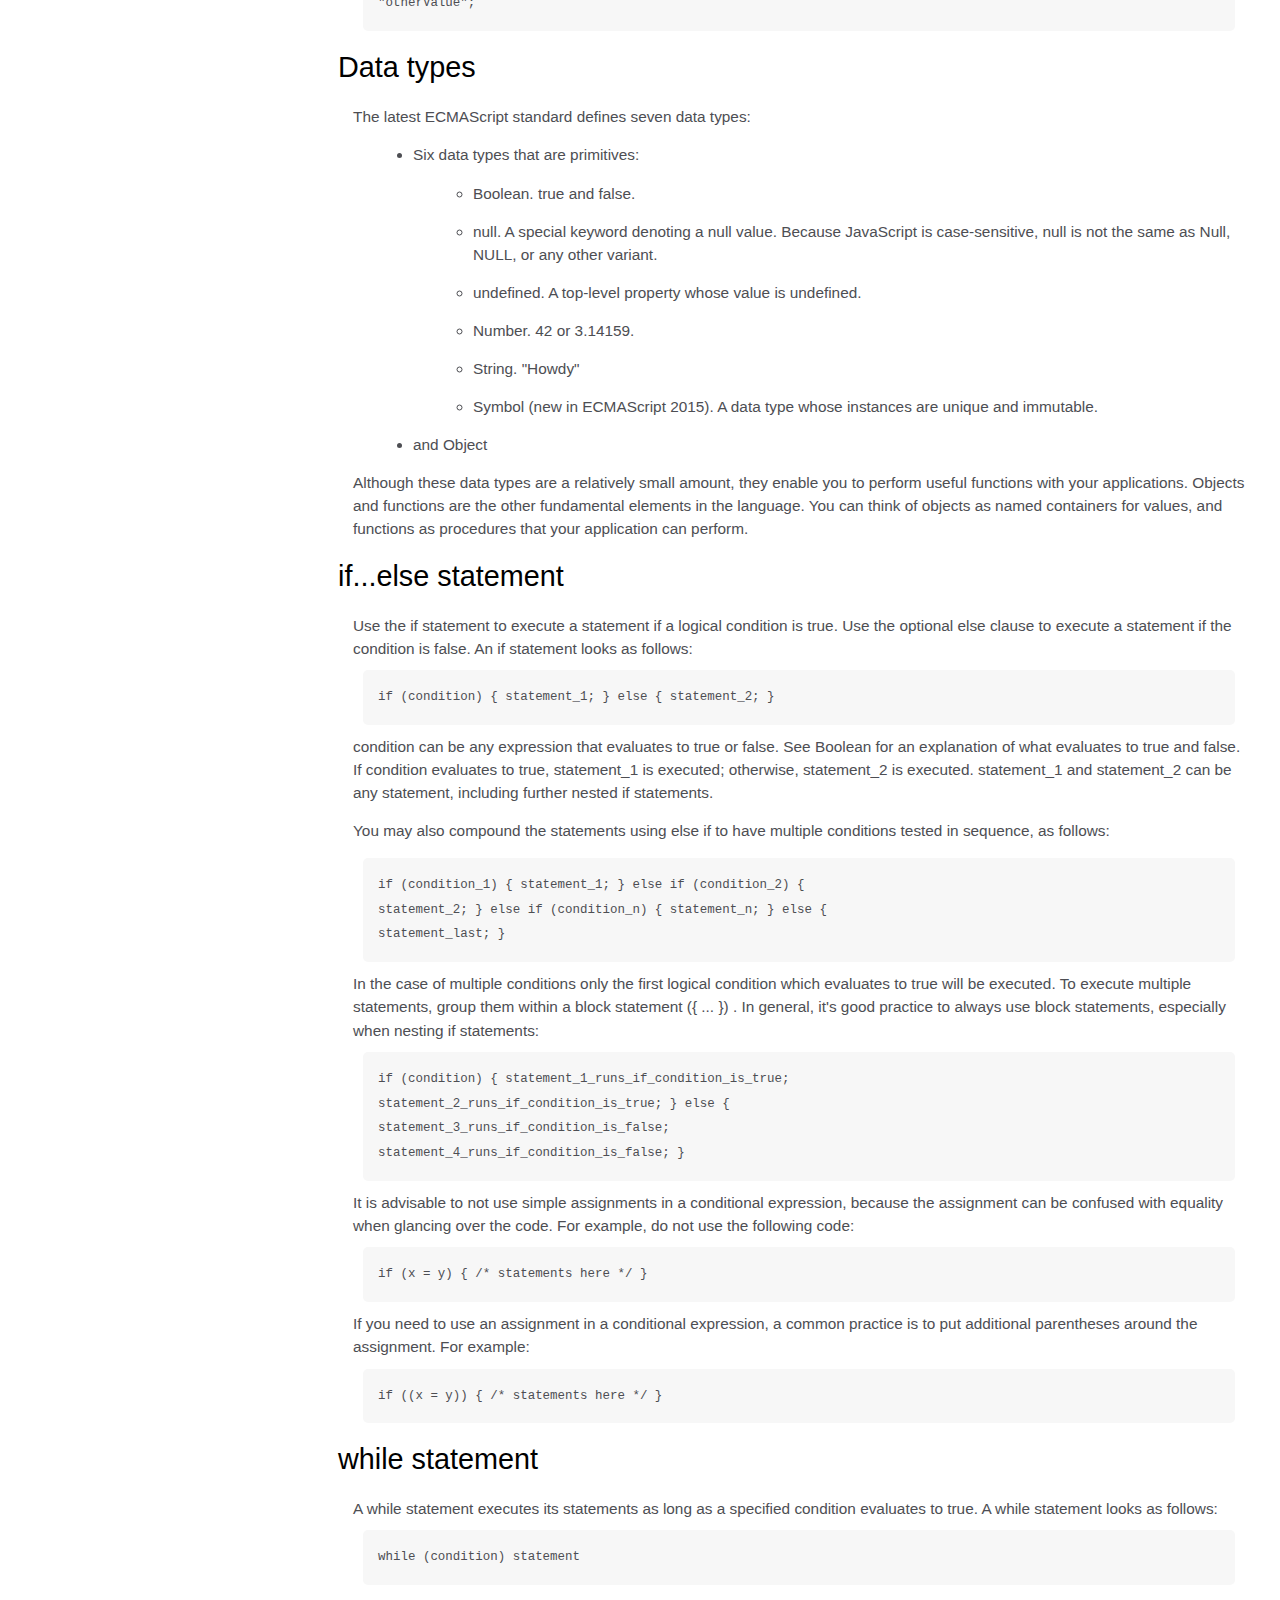
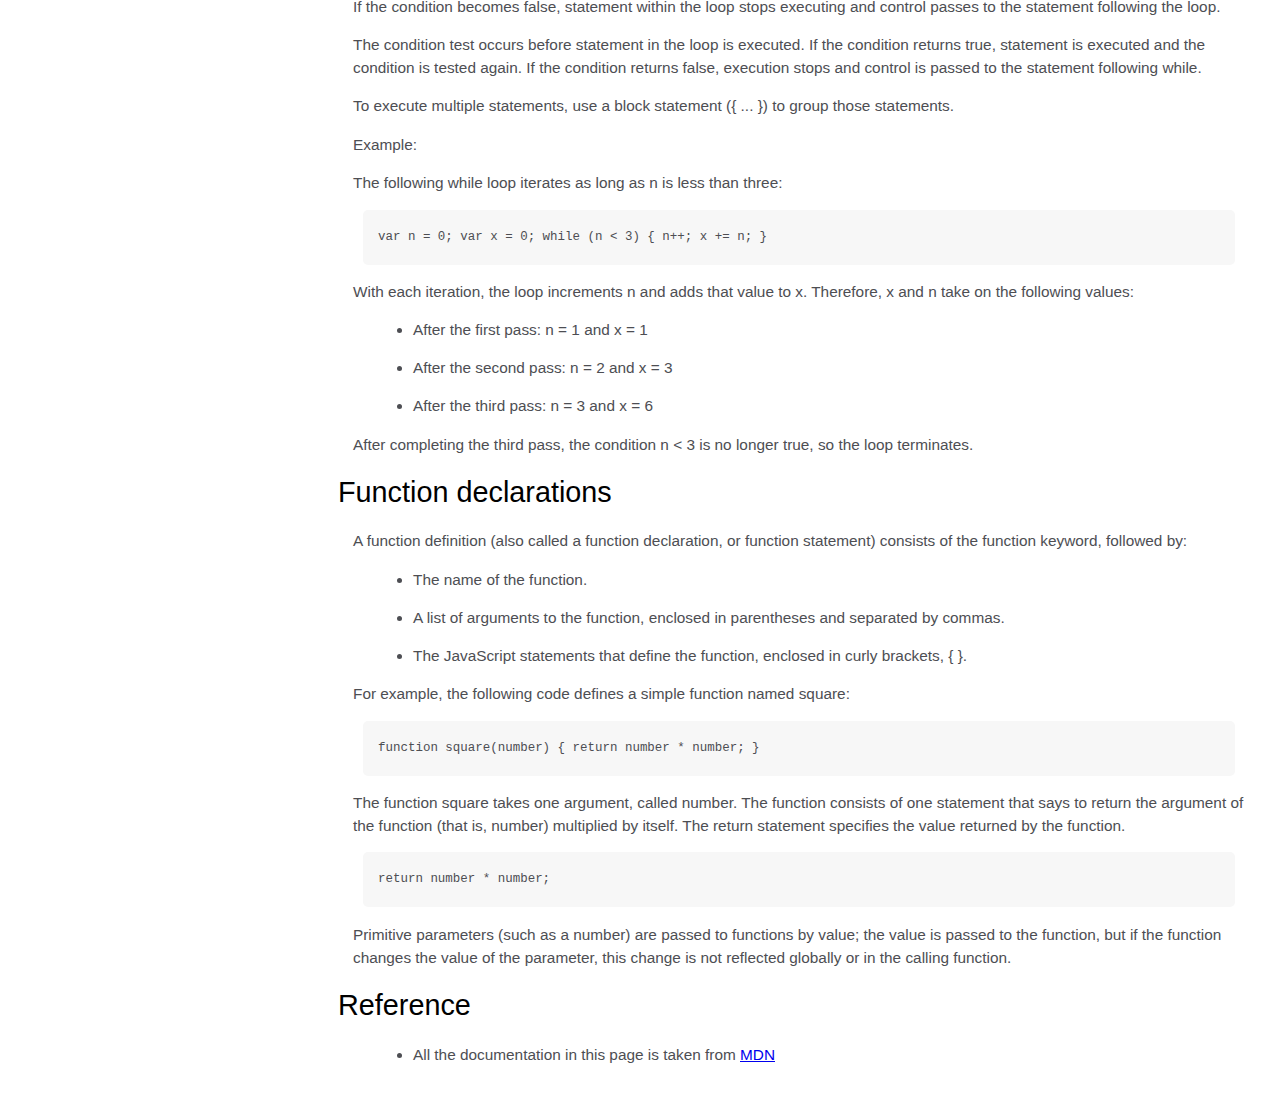
<file: Final Web Project/Tech Documentation/index.html>
<!DOCTYPE html>
<html>
  <head>
    <link rel="stylesheet" href="style.css" />
  </head>
  <body>
    <nav id="navbar">
      <header>JS Documentation</header>
      <ul>
        <li><a class="nav-link" href="#Introduction">Introduction</a></li>
        <li>
          <a class="nav-link" href="#What_you_should_already_know"
            >What you should already know</a
          >
        </li>
        <li>
          <a class="nav-link" href="#JavaScript_and_Java"
            >JavaScript and Java</a
          >
        </li>
        <li><a class="nav-link" href="#Hello_world">Hello world</a></li>
        <li><a class="nav-link" href="#Variables">Variables</a></li>
        <li>
          <a class="nav-link" href="#Declaring_variables"
            >Declaring variables</a
          >
        </li>
        <li><a class="nav-link" href="#Variable_scope">Variable scope</a></li>
        <li>
          <a class="nav-link" href="#Global_variables">Global variables</a>
        </li>
        <li><a class="nav-link" href="#Constants">Constants</a></li>
        <li><a class="nav-link" href="#Data_types">Data types</a></li>
        <li>
          <a class="nav-link" href="#if...else_statement"
            >if...else statement</a
          >
        </li>
        <li><a class="nav-link" href="#while_statement">while statement</a></li>
        <li>
          <a class="nav-link" href="#Function_declarations"
            >Function declarations</a
          >
        </li>
        <li><a class="nav-link" href="#Reference">Reference</a></li>
      </ul>
    </nav>
    <main id="main-doc">
      <section class="main-section" id="Introduction">
        <header>Introduction</header>
        <article>
          <p>
            JavaScript is a cross-platform, object-oriented scripting language.
            It is a small and lightweight language. Inside a host environment
            (for example, a web browser), JavaScript can be connected to the
            objects of its environment to provide programmatic control over
            them.
          </p>

          <p>
            JavaScript contains a standard library of objects, such as Array,
            Date, and Math, and a core set of language elements such as
            operators, control structures, and statements. Core JavaScript can
            be extended for a variety of purposes by supplementing it with
            additional objects; for example:
          </p>
          <ul>
            <li>
              Client-side JavaScript extends the core language by supplying
              objects to control a browser and its Document Object Model (DOM).
              For example, client-side extensions allow an application to place
              elements on an HTML form and respond to user events such as mouse
              clicks, form input, and page navigation.
            </li>
            <li>
              Server-side JavaScript extends the core language by supplying
              objects relevant to running JavaScript on a server. For example,
              server-side extensions allow an application to communicate with a
              database, provide continuity of information from one invocation to
              another of the application, or perform file manipulations on a
              server.
            </li>
          </ul>
        </article>
      </section>
      <section class="main-section" id="What_you_should_already_know">
        <header>What you should already know</header>
        <article>
          <p>This guide assumes you have the following basic background:</p>

          <ul>
            <li>
              A general understanding of the Internet and the World Wide Web
              (WWW).
            </li>
            <li>Good working knowledge of HyperText Markup Language (HTML).</li>
            <li>
              Some programming experience. If you are new to programming, try
              one of the tutorials linked on the main page about JavaScript.
            </li>
          </ul>
        </article>
      </section>
      <section class="main-section" id="JavaScript_and_Java">
        <header>JavaScript and Java</header>
        <article>
          <p>
            JavaScript and Java are similar in some ways but fundamentally
            different in some others. The JavaScript language resembles Java but
            does not have Java's static typing and strong type checking.
            JavaScript follows most Java expression syntax, naming conventions
            and basic control-flow constructs which was the reason why it was
            renamed from LiveScript to JavaScript.
          </p>

          <p>
            In contrast to Java's compile-time system of classes built by
            declarations, JavaScript supports a runtime system based on a small
            number of data types representing numeric, Boolean, and string
            values. JavaScript has a prototype-based object model instead of the
            more common class-based object model. The prototype-based model
            provides dynamic inheritance; that is, what is inherited can vary
            for individual objects. JavaScript also supports functions without
            any special declarative requirements. Functions can be properties of
            objects, executing as loosely typed methods.
          </p>
          <p>
            JavaScript is a very free-form language compared to Java. You do not
            have to declare all variables, classes, and methods. You do not have
            to be concerned with whether methods are public, private, or
            protected, and you do not have to implement interfaces. Variables,
            parameters, and function return types are not explicitly typed.
          </p>
        </article>
      </section>
      <section class="main-section" id="Hello_world">
        <header>Hello world</header>
        <article>
          To get started with writing JavaScript, open the Scratchpad and write
          your first "Hello world" JavaScript code:
          <code
            >function greetMe(yourName) { alert("Hello " + yourName); }
            greetMe("World");
          </code>

          Select the code in the pad and hit Ctrl+R to watch it unfold in your
          browser!
        </article>
      </section>
      <section class="main-section" id="Variables">
        <header>Variables</header>
        <p>
          You use variables as symbolic names for values in your application.
          The names of variables, called identifiers, conform to certain rules.
        </p>
        <p>
          A JavaScript identifier must start with a letter, underscore (_), or
          dollar sign ($); subsequent characters can also be digits (0-9).
          Because JavaScript is case sensitive, letters include the characters
          "A" through "Z" (uppercase) and the characters "a" through "z"
          (lowercase).
        </p>
        <p>
          You can use ISO 8859-1 or Unicode letters such as å and ü in
          identifiers. You can also use the Unicode escape sequences as
          characters in identifiers. Some examples of legal names are
          Number_hits, temp99, and _name.
        </p>
      </section>
      <section class="main-section" id="Declaring_variables">
        <header>Declaring variables</header>
        <article>
          You can declare a variable in three ways:
          <p>
            With the keyword var. For example, <code>var x = 42.</code> This
            syntax can be used to declare both local and global variables.
          </p>
          <p>
            By simply assigning it a value. For example,
            <code>x = 42.</code> This always declares a global variable. It
            generates a strict JavaScript warning. You shouldn't use this
            variant.
          </p>
          <p>
            With the keyword let. For example,<code> let y = 13.</code> This
            syntax can be used to declare a block scope local variable. See
            Variable scope below.
          </p>
        </article>
      </section>
      <section class="main-section" id="Variable_scope">
        <header>Variable scope</header>
        <article>
          <p>
            When you declare a variable outside of any function, it is called a
            global variable, because it is available to any other code in the
            current document. When you declare a variable within a function, it
            is called a local variable, because it is available only within that
            function.
          </p>

          <p>
            JavaScript before ECMAScript 2015 does not have block statement
            scope; rather, a variable declared within a block is local to the
            function (or global scope) that the block resides within. For
            example the following code will log 5, because the scope of x is the
            function (or global context) within which x is declared, not the
            block, which in this case is an if statement.
          </p>
          <code>if (true) { var x = 5; } console.log(x); // 5</code>
          <p>
            This behavior changes, when using the let declaration introduced in
            ECMAScript 2015.
          </p>

          <code
            >if (true) { let y = 5; } console.log(y); // ReferenceError: y is
            not defined</code
          >
        </article>
      </section>
      <section class="main-section" id="Global_variables">
        <header>Global variables</header>
        <article>
          <p>
            Global variables are in fact properties of the global object. In web
            pages the global object is window, so you can set and access global
            variables using the window.variable syntax.
          </p>

          <p>
            Consequently, you can access global variables declared in one window
            or frame from another window or frame by specifying the window or
            frame name. For example, if a variable called phoneNumber is
            declared in a document, you can refer to this variable from an
            iframe as parent.phoneNumber.
          </p>
        </article>
      </section>
      <section class="main-section" id="Constants">
        <header>Constants</header>
        <article>
          <p>
            You can create a read-only, named constant with the const keyword.
            The syntax of a constant identifier is the same as for a variable
            identifier: it must start with a letter, underscore or dollar sign
            and can contain alphabetic, numeric, or underscore characters.
          </p>

          <code>const PI = 3.14;</code>
          <p>
            A constant cannot change value through assignment or be re-declared
            while the script is running. It has to be initialized to a value.
          </p>

          <p>
            The scope rules for constants are the same as those for let block
            scope variables. If the const keyword is omitted, the identifier is
            assumed to represent a variable.
          </p>

          <p>
            You cannot declare a constant with the same name as a function or
            variable in the same scope. For example:
          </p>

          <code
            >// THIS WILL CAUSE AN ERROR function f() {}; const f = 5; // THIS
            WILL CAUSE AN ERROR ALSO function f() { const g = 5; var g;
            //statements }</code
          >
          However, object attributes are not protected, so the following
          statement is executed without problems.
          <code
            >const MY_OBJECT = {"key": "value"}; MY_OBJECT.key =
            "otherValue";</code
          >
        </article>
      </section>
      <section class="main-section" id="Data_types">
        <header>Data types</header>
        <article>
          <p>The latest ECMAScript standard defines seven data types:</p>
          <ul>
            <li>
              <p>Six data types that are primitives:</p>
              <ul>
                <li>Boolean. true and false.</li>
                <li>
                  null. A special keyword denoting a null value. Because
                  JavaScript is case-sensitive, null is not the same as Null,
                  NULL, or any other variant.
                </li>
                <li>
                  undefined. A top-level property whose value is undefined.
                </li>
                <li>Number. 42 or 3.14159.</li>
                <li>String. "Howdy"</li>
                <li>
                  Symbol (new in ECMAScript 2015). A data type whose instances
                  are unique and immutable.
                </li>
              </ul>
            </li>

            <li>and Object</li>
          </ul>
          Although these data types are a relatively small amount, they enable
          you to perform useful functions with your applications. Objects and
          functions are the other fundamental elements in the language. You can
          think of objects as named containers for values, and functions as
          procedures that your application can perform.
        </article>
      </section>
      <section class="main-section" id="if...else_statement">
        <header>if...else statement</header>
        <article>
          Use the if statement to execute a statement if a logical condition is
          true. Use the optional else clause to execute a statement if the
          condition is false. An if statement looks as follows:

          <code>if (condition) { statement_1; } else { statement_2; }</code>
          condition can be any expression that evaluates to true or false. See
          Boolean for an explanation of what evaluates to true and false. If
          condition evaluates to true, statement_1 is executed; otherwise,
          statement_2 is executed. statement_1 and statement_2 can be any
          statement, including further nested if statements.
          <p>
            You may also compound the statements using else if to have multiple
            conditions tested in sequence, as follows:
          </p>
          <code
            >if (condition_1) { statement_1; } else if (condition_2) {
            statement_2; } else if (condition_n) { statement_n; } else {
            statement_last; }
          </code>
          In the case of multiple conditions only the first logical condition
          which evaluates to true will be executed. To execute multiple
          statements, group them within a block statement ({ ... }) . In
          general, it's good practice to always use block statements, especially
          when nesting if statements:

          <code
            >if (condition) { statement_1_runs_if_condition_is_true;
            statement_2_runs_if_condition_is_true; } else {
            statement_3_runs_if_condition_is_false;
            statement_4_runs_if_condition_is_false; }</code
          >
          It is advisable to not use simple assignments in a conditional
          expression, because the assignment can be confused with equality when
          glancing over the code. For example, do not use the following code:
          <code>if (x = y) { /* statements here */ }</code> If you need to use
          an assignment in a conditional expression, a common practice is to put
          additional parentheses around the assignment. For example:

          <code>if ((x = y)) { /* statements here */ }</code>
        </article>
      </section>
      <section class="main-section" id="while_statement">
        <header>while statement</header>
        <article>
          A while statement executes its statements as long as a specified
          condition evaluates to true. A while statement looks as follows:

          <code>while (condition) statement</code> If the condition becomes
          false, statement within the loop stops executing and control passes to
          the statement following the loop.

          <p>
            The condition test occurs before statement in the loop is executed.
            If the condition returns true, statement is executed and the
            condition is tested again. If the condition returns false, execution
            stops and control is passed to the statement following while.
          </p>

          <p>
            To execute multiple statements, use a block statement ({ ... }) to
            group those statements.
          </p>

          Example:

          <p>
            The following while loop iterates as long as n is less than three:
          </p>

          <code>var n = 0; var x = 0; while (n &lt; 3) { n++; x += n; }</code>
          <p>
            With each iteration, the loop increments n and adds that value to x.
            Therefore, x and n take on the following values:
          </p>

          <ul>
            <li>After the first pass: n = 1 and x = 1</li>
            <li>After the second pass: n = 2 and x = 3</li>
            <li>After the third pass: n = 3 and x = 6</li>
          </ul>
          <p>
            After completing the third pass, the condition n &lt; 3 is no longer
            true, so the loop terminates.
          </p>
        </article>
      </section>
      <section class="main-section" id="Function_declarations">
        <header>Function declarations</header>
        <article>
          A function definition (also called a function declaration, or function
          statement) consists of the function keyword, followed by:

          <ul>
            <li>The name of the function.</li>
            <li>
              A list of arguments to the function, enclosed in parentheses and
              separated by commas.
            </li>
            <li>
              The JavaScript statements that define the function, enclosed in
              curly brackets, { }.
            </li>
          </ul>
          <p>
            For example, the following code defines a simple function named
            square:
          </p>

          <code>function square(number) { return number * number; }</code>
          <p>
            The function square takes one argument, called number. The function
            consists of one statement that says to return the argument of the
            function (that is, number) multiplied by itself. The return
            statement specifies the value returned by the function.
          </p>
          <code>return number * number;</code>
          <p>
            Primitive parameters (such as a number) are passed to functions by
            value; the value is passed to the function, but if the function
            changes the value of the parameter, this change is not reflected
            globally or in the calling function.
          </p>
        </article>
      </section>
      <section class="main-section" id="Reference">
        <header>Reference</header>
        <article>
          <ul>
            <li>
              All the documentation in this page is taken from
              <a
                href="https://developer.mozilla.org/en-US/docs/Web/JavaScript/Guide"
                target="_blank"
                >MDN</a
              >
            </li>
          </ul>
        </article>
      </section>
    </main>
  </body>
</html>
</file>
<file: css/base.css>
/**
 * =================================================================== 
 *
 *  Kards v1.0 Base Stylesheet
 *  url: styleshout.com
 *  03-01-2016
 *  ------------------------------------------------------------------
 *  TOC:
 *  01. reset
 *  02. basic/base setup styles
 *  03. grid
 *  04. MISC
 *
 * =================================================================== 
 */

/** 
 * ===================================================================
 * 01. reset - normalize.css v3.0.2 | MIT License | git.io/normalize
 *
 * ------------------------------------------------------------------- 
 */
html {
	font-family: sans-serif;
	-ms-text-size-adjust: 100%;
	-webkit-text-size-adjust: 100%;
}

body {
	margin: 0;
}

article,
aside,
details,
figcaption,
figure,
footer,
header,
hgroup,
main,
menu,
nav,
section,
summary {
	display: block;
}

audio,
canvas,
progress,
video {
	display: inline-block;
	vertical-align: baseline;
}

audio:not([controls]) {
	display: none;
	height: 0;
}

[hidden],
template {
	display: none;
}

a {
	background: transparent;
}

a:active,
a:hover {
	outline: 0;
}

abbr[title] {
	border-bottom: 1px dotted;
}

b,
strong {
	font-weight: bold;
}

dfn {
	font-style: italic;
}

h1 {
	font-size: 2em;
	margin: 0.67em 0;
}

mark {
	background: #ff0;
	color: #000;
}

small {
	font-size: 80%;
}

sub,
sup {
	font-size: 75%;
	line-height: 0;
	position: relative;
	vertical-align: baseline;
}

sup {
	top: -0.5em;
}

sub {
	bottom: -0.25em;
}

img {
	border: 0;
}

svg:not(:root) {
	overflow: hidden;
}

figure {
	margin: 1em 40px;
}

hr {
	-moz-box-sizing: content-box;
	box-sizing: content-box;
	height: 0;
}

pre {
	overflow: auto;
}

code,
kbd,
pre,
samp {
	font-family: monospace, monospace;
	font-size: 1em;
}

button,
input,
optgroup,
select,
textarea {
	color: inherit;
	font: inherit;
	margin: 0;
}

button {
	overflow: visible;
}

button,
select {
	text-transform: none;
}

button,
html input[type="button"],
input[type="reset"],
input[type="submit"] {
	-webkit-appearance: button;
	cursor: pointer;
}

button[disabled],
html input[disabled] {
	cursor: default;
}

button::-moz-focus-inner,
input::-moz-focus-inner {
	border: 0;
	padding: 0;
}

input {
	line-height: normal;
}

input[type="checkbox"],
input[type="radio"] {
	box-sizing: border-box;
	padding: 0;
}

input[type="number"]::-webkit-inner-spin-button,
input[type="number"]::-webkit-outer-spin-button {
	height: auto;
}

input[type="search"] {
	-webkit-appearance: textfield;
	-moz-box-sizing: content-box;
	-webkit-box-sizing: content-box;
	box-sizing: content-box;
}

input[type="search"]::-webkit-search-cancel-button,
input[type="search"]::-webkit-search-decoration {
	-webkit-appearance: none;
}

fieldset {
	border: 1px solid #c0c0c0;
	margin: 0 2px;
	padding: 0.35em 0.625em 0.75em;
}

legend {
	border: 0;
	padding: 0;
}

textarea {
	overflow: auto;
}

optgroup {
	font-weight: bold;
}

table {
	border-collapse: collapse;
	border-spacing: 0;
}

td,
th {
	padding: 0;
}

/** 
 * ===================================================================
 * 02. basic/base setup styles - (_basic.scss)
 *
 * ------------------------------------------------------------------- 
 */
html {
	font-size: 62.5%;
	box-sizing: border-box;
}

*,
*::before,
*::after {
	box-sizing: inherit;
}

body {
	font-weight: normal;
	line-height: 1;
	text-rendering: optimizeLegibility;
	word-wrap: break-word;
	-webkit-overflow-scrolling: touch;
	-webkit-text-size-adjust: none;
}

body,
input,
button {
	-moz-osx-font-smoothing: grayscale;
	-webkit-font-smoothing: antialiased;
}

/**
 * Media - (_basic.scss)
 * ------------------------------------------------------------------- 
 */
img,
video {
	max-width: 100%;
	height: auto;
}

/**
 * Typography resets - (_basic.scss)
 * ------------------------------------------------------------------- 
 */
div,
dl,
dt,
dd,
ul,
ol,
li,
h1,
h2,
h3,
h4,
h5,
h6,
pre,
form,
p,
blockquote,
th,
td {
	margin: 0;
	padding: 0;
}

h1,
h2,
h3,
h4,
h5,
h6 {
	-webkit-font-variant-ligatures: common-ligatures;
	-moz-font-variant-ligatures: common-ligatures;
	font-variant-ligatures: common-ligatures;
	text-rendering: optimizeLegibility;
}

em,
i {
	font-style: italic;
	line-height: inherit;
}

strong,
b {
	font-weight: bold;
	line-height: inherit;
}

small {
	font-size: 60%;
	line-height: inherit;
}

ol,
ul {
	list-style: none;
}

li {
	display: block;
}

/**
 * links - (_basic.scss)
 * ------------------------------------------------------------------- 
 */
a {
	text-decoration: none;
	line-height: inherit;
}

a img {
	border: none;
}

/**
 * inputs - (_basic.scss)
 * ------------------------------------------------------------------- 
 */
fieldset {
	margin: 0;
	padding: 0;
}

input[type="email"],
input[type="number"],
input[type="search"],
input[type="text"],
input[type="tel"],
input[type="url"],
input[type="password"],
textarea {
	-webkit-appearance: none;
	-moz-appearance: none;
	-ms-appearance: none;
	-o-appearance: none;
	appearance: none;
}

/** 
 * ===================================================================
 * 03. grid - (_grid.scss)
 *
 * ------------------------------------------------------------------- 
 */
.row {
	width: 94%;
	max-width: 1140px;
	margin: 0 auto;
}

.row:before,
.row:after {
	content: "";
	display: table;
}

.row:after {
	clear: both;
}

.row .row {
	width: auto;
	max-width: none;
	margin-left: -20px;
	margin-right: -20px;
}

[class*="col-"],
.bgrid {
	float: left;
}

[class*="col-"] + [class*="col-"].end {
	float: right;
}

[class*="col-"] {
	padding: 0 20px;
}

.col-one {
	width: 8.33333%;
}

.col-two,
.col-1-6 {
	width: 16.66667%;
}

.col-three,
.col-1-4 {
	width: 25%;
}

.col-four,
.col-1-3 {
	width: 33.33333%;
}

.col-five {
	width: 41.66667%;
}

.col-six,
.col-1-2 {
	width: 50%;
}

.col-seven {
	width: 58.33333%;
}

.col-eight,
.col-2-3 {
	width: 66.66667%;
}

.col-nine,
.col-3-4 {
	width: 75%;
}

.col-ten,
.col-5-6 {
	width: 83.33333%;
}

.col-eleven {
	width: 91.66667%;
}

.col-twelve,
.col-full {
	width: 100%;
}

/**
 * small screens - (_grid.scss)
 * --------------------------------------------------------------- 
 */
@media screen and (max-width:1024px) {
	.row .row {
		margin-left: -18px;
		margin-right: -18px;
	}

	[class*="col-"] {
		padding: 0 18px;
	}

}

/**
 * tablets - (_grid.scss)
 * --------------------------------------------------------------- 
 */
@media screen and (max-width:768px) {
	.row {
		width: auto;
		padding-left: 30px;
		padding-right: 30px;
	}

	.row .row {
		padding-left: 0;
		padding-right: 0;
		margin-left: -15px;
		margin-right: -15px;
	}

	[class*="col-"] {
		padding: 0 15px;
	}

	.tab-1-4 {
		width: 25%;
	}

	.tab-1-3 {
		width: 33.33333%;
	}

	.tab-1-2 {
		width: 50%;
	}

	.tab-2-3 {
		width: 66.66667%;
	}

	.tab-3-4 {
		width: 75%;
	}

	.tab-full {
		width: 100%;
	}

}

/**
 * large mobile devices - (_grid.scss)
 * --------------------------------------------------------------- 
 */
@media screen and (max-width:600px) {
	.row {
		padding-left: 25px;
		padding-right: 25px;
	}

	.row .row {
		margin-left: -10px;
		margin-right: -10px;
	}

	[class*="col-"] {
		padding: 0 10px;
	}

	.mob-1-4 {
		width: 25%;
	}

	.mob-1-2 {
		width: 50%;
	}

	.mob-3-4 {
		width: 75%;
	}

	.mob-full {
		width: 100%;
	}

}

/**
 * small mobile devices - (_grid.scss)
 * --------------------------------------------------------------- 
 */
@media screen and (max-width:400px) {
	.row .row {
		padding-left: 0;
		padding-right: 0;
		margin-left: 0;
		margin-right: 0;
	}

	[class*="col-"] {
		width: 100% !important;
		float: none !important;
		clear: both !important;
		margin-left: 0;
		margin-right: 0;
		padding: 0;
	}

	[class*="col-"] + [class*="col-"].end {
		float: none;
	}

}

/** 
 * ===================================================================
 * block grids - (_grid.scss)
 *
 * ------------------------------------------------------------------- 
 */
[class*="block-"]:before,
[class*="block-"]:after {
	content: "";
	display: table;
}

[class*="block-"]:after {
	clear: both;
}

.block-1-6 .bgrid {
	width: 16.66667%;
}

.block-1-4 .bgrid {
	width: 25%;
}

.block-1-3 .bgrid {
	width: 33.33333%;
}

.block-1-2 .bgrid {
	width: 50%;
}

/**
 * Clearing for block grid columns. Allow columns with 
 * different heights to align properly.
 */
.block-1-6 .bgrid:nth-child(6n+1),
.block-1-4 .bgrid:nth-child(4n+1),
.block-1-3 .bgrid:nth-child(3n+1),
.block-1-2 .bgrid:nth-child(2n+1) {
	clear: both;
}

/**
 * small screens - (_grid.scss)
 * --------------------------------------------------------------- 
 */
@media screen and (max-width:1024px) {
	.block-s-1-6 .bgrid {
		width: 16.66667%;
	}

	.block-s-1-4 .bgrid {
		width: 25%;
	}

	.block-s-1-3 .bgrid {
		width: 33.33333%;
	}

	.block-s-1-2 .bgrid {
		width: 50%;
	}

	.block-s-full .bgrid {
		width: 100%;
		clear: both;
	}

	[class*="block-s-"] .bgrid:nth-child(n) {
		clear: none;
	}

	.block-s-1-6 .bgrid:nth-child(6n+1),
	.block-s-1-4 .bgrid:nth-child(4n+1),
	.block-s-1-3 .bgrid:nth-child(3n+1),
	.block-s-1-2 .bgrid:nth-child(2n+1) {
		clear: both;
	}

}

/**
 * tablets - (_grid.scss)
 * --------------------------------------------------------------- 
 */
@media screen and (max-width:768px) {
	.block-tab-1-6 .bgrid {
		width: 16.66667%;
	}

	.block-tab-1-4 .bgrid {
		width: 25%;
	}

	.block-tab-1-3 .bgrid {
		width: 33.33333%;
	}

	.block-tab-1-2 .bgrid {
		width: 50%;
	}

	.block-tab-full .bgrid {
		width: 100%;
		clear: both;
	}

	[class*="block-tab-"] .bgrid:nth-child(n) {
		clear: none;
	}

	.block-tab-1-6 .bgrid:nth-child(6n+1),
	.block-tab-1-4 .bgrid:nth-child(4n+1),
	.block-tab-1-3 .bgrid:nth-child(3n+1),
	.block-tab-1-2 .bgrid:nth-child(2n+1) {
		clear: both;
	}

}

/**
 * large mobile devices - (_grid.scss)
 * --------------------------------------------------------------- 
 */
@media screen and (max-width:600px) {
	.block-mob-1-6 .bgrid {
		width: 16.66667%;
	}

	.block-mob-1-4 .bgrid {
		width: 25%;
	}

	.block-mob-1-3 .bgrid {
		width: 33.33333%;
	}

	.block-mob-1-2 .bgrid {
		width: 50%;
	}

	.block-mob-full .bgrid {
		width: 100%;
		clear: both;
	}

	[class*="block-mob-"] .bgrid:nth-child(n) {
		clear: none;
	}

	.block-mob-1-6 .bgrid:nth-child(6n+1),
	.block-mob-1-4 .bgrid:nth-child(4n+1),
	.block-mob-1-3 .bgrid:nth-child(3n+1),
	.block-mob-1-2 .bgrid:nth-child(2n+1) {
		clear: both;
	}

}

/**
 * stack on small mobile devices - (_grid.scss)
 * --------------------------------------------------------------- 
 */
@media screen and (max-width:400px) {
	.stack .bgrid {
		width: 100% !important;
		float: none !important;
		clear: both !important;
		margin-left: 0;
		margin-right: 0;
	}

}

/** 
 * ===================================================================
 * 04. MISC  - (_grid.scss)
 *
 * ------------------------------------------------------------------- 
 */

/**
 * Clearing - (http://nicolasgallagher.com/micro-clearfix-hack/
 */
.group:before,
.group:after {
	content: "";
	display: table;
}

.group:after {
	clear: both;
}

/**
 * Misc Helper Styles 
 */
.hide {
	display: none;
}

.invisible {
	visibility: hidden;
}

.antialiased {
	-webkit-font-smoothing: antialiased;
	-moz-osx-font-smoothing: grayscale;
}

.remove-bottom {
	margin-bottom: 0;
}

.half-bottom {
	margin-bottom: 1.5rem !important;
}

.add-bottom {
	margin-bottom: 3rem !important;
}

.no-border {
	border: none;
}

.full-width {
	width: 100%;
}

.text-center {
	text-align: center;
}

.text-left {
	text-align: left;
}

.text-right {
	text-align: right;
}

.pull-left {
	float: left;
}

.pull-right {
	float: right;
}

.align-center {
	margin-left: auto;
	margin-right: auto;
	text-align: center;
}

/*# sourceMappingURL=base.css.map */
</file>
<file: css/main.css>
/**
 * =================================================================== 
 *
 *  Kards v1.0 Main Stylesheet
 *  url: styleshout.com
 *  03-01-2016
 *  ------------------------------------------------------------------
 *  TOC:
 *  01. webfonts and iconfonts
 *  02. base style overrides
 *  03. typography & general theme styles
 *  04. preloader
 *  05. forms
 *  06. buttons 
 *  07. other components
 *  08. common styles
 *  09. header styles
 *  10. intro
 *  11. about
 *  12. resume
 *  13. portfolio
 *  14. call-to-action section
 *  15. services
 *  16. stats
 *  17. contact
 *  18. footer
 *
 * =================================================================== 
 */


/** 
 * ===================================================================
 * 01. webfonts and iconfonts - (_document-setup.scss)
 *
 * ------------------------------------------------------------------- 
 */
@import url("fonts.css");
@import url("font-awesome/css/font-awesome.min.css");
@import url("micons/micons.css");


/** 
 * ===================================================================
 * 02. base style overrides - (_document-setup.scss)
 *
 * ------------------------------------------------------------------- 
 */
html {
	font-size: 10px;
}

@media only screen and (max-width:1024px) {
	html {
		font-size: 9.411764705882353px;
	}
}
@media only screen and (max-width:768px) {
	html {
		font-size: 10px;
	}
}
@media only screen and (max-width:400px) {
	html {
		font-size: 9.411764705882353px;
	}
}

html, body {
	height: 100%;
}
body {
	background: #151515;
	font-family: "lora-regular", serif;
	font-size: 1.7rem;
	line-height: 3rem;
	color: #6e6e6e;
}

/**
 * links - (_document-setup.scss)
 * -------------------------------------------------------------------
 */
a, a:visited {
	color: #000000;
	-moz-transition: all 0.3s ease-in-out;
	-o-transition: all 0.3s ease-in-out;
	-webkit-transition: all 0.3s ease-in-out;
	-ms-transition: all 0.3s ease-in-out;
	transition: all 0.3s ease-in-out;
}
a:hover, a:focus, a:active {
	color: #FF0077;
	outline: 0;
}

/** 
 * ===================================================================
 * 03. typography & general theme styles - (_document-setup.scss)
 *
 * ------------------------------------------------------------------- 
 */
h1, h2, h3, h4, h5, h6, .h01, .h02, .h03, .h04, .h05, .h06 {
	font-family: "poppins-semibold", sans-serif;
	color: #313131;
	font-style: normal;
	text-rendering: optimizeLegibility;
	margin-bottom: 2.1rem;
}
h3, .h03, h4, .h04 {
	margin-bottom: 1.8rem;
}
h5, .h05, h6, .h06 {
	font-family: "poppins-bold";
	margin-bottom: 1.2rem;
}
h1, .h01 {
	font-size: 3.1rem;
	line-height: 1.355;
	letter-spacing: -.1rem;
}
@media only screen and (max-width:600px) {
	h1, .h01 {
		font-size: 2.6rem;
		letter-spacing: -.07rem;
	}
}
h2, .h02 {
	font-size: 2.4rem;
	line-height: 1.25;
}
h3, .h03 {
	font-size: 2rem;
	line-height: 1.5;
}
h4, .h04 {
	font-size: 1.7rem;
	line-height: 1.765;
}
h5, .h05 {
	font-size: 1.4rem;
	line-height: 1.714;
	text-transform: uppercase;
	letter-spacing: .15rem;
}
h6, .h06 {
	font-size: 1.3rem;
	line-height: 1.846;
	text-transform: uppercase;
	letter-spacing: .15rem;
}
p img {
	margin: 0;
}
p.lead {
	font-family: "lora-regular", serif;
	font-size: 2rem;
	line-height: 1.8;
	color: #888888;
}
@media only screen and (max-width:768px) {
	p.lead {
		font-size: 1.7rem;
	}
}
em, i, strong, b {
	font-size: 1.7rem;
	line-height: 3rem;
	font-style: normal;
	font-weight: normal;
}
em, i {
	font-family: "lora-italic", serif;
}
strong, b {
	font-family: "lora-bold", serif;
}
small {
	font-size: 1.2rem;
	line-height: inherit;
}
blockquote {
	margin: 3rem 0;
	padding-left: 4rem;
	position: relative;
}
blockquote:before {
	content: "\201C";
	font-size: 8rem;
	line-height: 0px;
	margin: 0;
	color: #313131;
	font-family: arial, sans-serif;
	position: absolute;
	top: 3rem;
	left: 0;
}
blockquote p {
	font-family: georgia, serif;
	font-style: italic;
	padding: 0;
	font-size: 1.9rem;
	line-height: 1.737;
}
blockquote cite {
	display: block;
	font-size: 1.3rem;
	font-style: normal;
	line-height: 1.616;
}
blockquote cite:before {
	content: "\2014 \0020";
}
blockquote cite a, blockquote cite a:visited {
	color: #888888;
	border: none;
}
abbr {
	font-family: "poppins-bold", serif;
	font-variant: small-caps;
	text-transform: lowercase;
	letter-spacing: .05rem;
	color: #888888;
}
var, kbd, samp, code, pre {
	font-family: Consolas, "Andale Mono", Courier, "Courier New", monospace;
}
pre {
	padding: 2.4rem 3rem 3rem;
	background: #F1F1F1;
}
code {
	font-size: 1.4rem;
	margin: 0 .2rem;
	padding: .3rem .6rem;
	white-space: nowrap;
	background: #F1F1F1;
	border: 1px solid #E1E1E1;
	border-radius: 3px;
}
pre > code {
	display: block;
	white-space: pre;
	line-height: 2;
	padding: 0;
	margin: 0;
}
pre.prettyprint > code {
	border: none;
}
del {
	text-decoration: line-through;
}
abbr[title], dfn[title] {
	border-bottom: 1px dotted;
	cursor: help;
}
mark {
	background: #FFF49B;
	color: #000;
}
hr {
	border: solid #d2d2d2;
	border-width: 1px 0 0;
	clear: both;
	margin: 2.4rem 0 1.5rem;
	height: 0;
}

/**
 * Lists - (_document-setup.scss)  
 * -------------------------------------------------------------------
 */
ol {
	list-style: decimal;
}
ul {
	list-style: disc;
}
li {
	display: list-item;
}
ol, ul {
	margin-left: 1.7rem;
}
ul li {
	padding-left: .4rem;
}
ul ul, ul ol, ol ol, ol ul {
	margin: .6rem 0 .6rem 1.7rem;
}
ul.disc li {
	display: list-item;
	list-style: none;
	padding: 0 0 0 .8rem;
	position: relative;
}
ul.disc li::before {
	content: "";
	display: inline-block;
	width: 8px;
	height: 8px;
	border-radius: 50%;
	background: #FF0077;
	position: absolute;
	left: -17px;
	top: 11px;
	vertical-align: middle;
}
dt {
	margin: 0;
	color: #FF0077;
}
dd {
	margin: 0 0 0 2rem;
}

/**
 * tables - (_document-setup.scss)  
 * -------------------------------------------------------------------
 */
table {
	border-width: 0;
	width: 100%;
	max-width: 100%;
	font-family: "lora-regular", sans-serif;
}
th, td {
	padding: 1.5rem 3rem;
	text-align: left;
	border-bottom: 1px solid #E8E8E8;
}
th {
	color: #313131;
	font-family: "poppins-bold", sans-serif;
}
td {
	line-height: 1.5;
}
th:first-child, td:first-child {
	padding-left: 0;
}
th:last-child, td:last-child {
	padding-right: 0;
}
.table-responsive {
	overflow-x: auto;
	-webkit-overflow-scrolling: touch;
}

/**
 * Spacing - (_document-setup.scss)  
 * -------------------------------------------------------------------
 */
button, .button {
	margin-bottom: 1.2;
}
fieldset {
	margin-bottom: 1.5rem;
}
input,
textarea,
select,
pre,
blockquote,
figure,
table,
p,
ul,
ol,
dl,
form,
.fluid-video-wrapper,
.ss-custom-select {
	margin-bottom: 3rem;
}

/**
 * floated image - (_document-setup.scss)  
 * -------------------------------------------------------------------
 */
img.pull-right {
	margin: .9rem 0 0 2.4rem;
}
img.pull-left {
	margin: .9rem 2.4rem 0 0;
}

/**
 * block grid paddings - (_document-setup.scss) 
 * -------------------------------------------------------------------
 */
.bgrid {
	padding: 0 20px;
}
@media only screen and (max-width:1024px) {
	.bgrid {
		padding: 0 18px;
	}
}
@media only screen and (max-width:768px) {
	.bgrid {
		padding: 0 15px;
	}
}
@media only screen and (max-width:600px) {
	.bgrid {
		padding: 0 10px;
	}
}
@media only screen and (max-width:400px) {
	.bgrid {
		padding: 0;
	}
}

/**
 * pace.js styles - minimal  - (_document-setup.scss)
 * -------------------------------------------------------------------
 */
.pace {
	-webkit-pointer-events: none;
	pointer-events: none;
	-webkit-user-select: none;
	-moz-user-select: none;
	user-select: none;
}
.pace-inactive {
	display: none;
}
.pace .pace-progress {
	background: #FF0077;
	position: fixed;
	z-index: 900;
	top: 0;
	right: 100%;
	width: 100%;
	height: 6px;
}

/** 
 * ===================================================================
 * 04. preloader - (_preloader-1.scss)
 *
 * ------------------------------------------------------------------- 
 */
#preloader {
	position: fixed;
	top: 0;
	left: 0;
	right: 0;
	bottom: 0;
	background: #151515;
	z-index: 800;
	height: 100%;
	width: 100%;
}
.no-js #preloader, .oldie #preloader {
	display: none;
}
#loader {
	position: absolute;
	left: 50%;
	top: 50%;
	width: 60px;
	height: 60px;
	margin: -30px 0 0 -30px;
	padding: 0;
}
#loader:before {
	content: "";
	border-top: 11px solid rgba(255, 255, 255, 0.1);
	border-right: 11px solid rgba(255, 255, 255, 0.1);
	border-bottom: 11px solid rgba(255, 255, 255, 0.1);
	border-left: 11px solid #FF0077;
	-webkit-animation: load 1.1s infinite linear;
	animation: load 1.1s infinite linear;
	display: block;
	border-radius: 50%;
	width: 60px;
	height: 60px;
}
@-webkit-keyframes load {
	0% {
		-webkit-transform: rotate(0deg);
		transform: rotate(0deg);
	}
	100% {
		-webkit-transform: rotate(360deg);
		transform: rotate(360deg);
	}
}
@keyframes load {
	0% {
		-webkit-transform: rotate(0deg);
		transform: rotate(0deg);
	}
	100% {
		-webkit-transform: rotate(360deg);
		transform: rotate(360deg);
	}
}

/** 
 * ===================================================================
 * 05. forms - (_forms.scss)
 *
 * ------------------------------------------------------------------- 
 */
fieldset {
	border: none;
}
input[type="email"],
input[type="number"],
input[type="search"],
input[type="text"],
input[type="tel"],
input[type="url"],
input[type="password"],
textarea,
select {
	display: block;
	height: 6rem;
	padding: 1.5rem 0;
	border: 0;
	outline: none;
	vertical-align: middle;
	color: #313131;
	font-family: "poppins-regular", sans-serif;
	font-size: 1.5rem;
	line-height: 3rem;
	max-width: 100%;
	background: transparent;
	border-bottom: 1px solid rgba(0, 0, 0, 0.3);
	-moz-transition: all 0.3s ease-in-out;
	-o-transition: all 0.3s ease-in-out;
	-webkit-transition: all 0.3s ease-in-out;
	-ms-transition: all 0.3s ease-in-out;
	transition: all 0.3s ease-in-out;
}
.ss-custom-select {
	position: relative;
	padding: 0;
}
.ss-custom-select select {
	-webkit-appearance: none;
	-moz-appearance: none;
	-ms-appearance: none;
	-o-appearance: none;
	appearance: none;
	text-indent: 0.01px;
	text-overflow: '';
	margin: 0;
	line-height: 3rem;
	vertical-align: middle;
}
.ss-custom-select select option {
	padding-left: 2rem;
	padding-right: 2rem;
}
.ss-custom-select select::-ms-expand {
	display: none;
}
.ss-custom-select::after {
	content: '\f0d7';
	font-family: 'FontAwesome';
	position: absolute;
	top: 50%;
	right: 1.5rem;
	margin-top: -10px;
	bottom: auto;
	width: 20px;
	height: 20px;
	line-height: 20px;
	font-size: 18px;
	text-align: center;
	pointer-events: none;
	color: #252525;
}

/* IE9 and below */
.oldie .ss-custom-select::after {
	display: none;
}
textarea {
	min-height: 25rem;
}
input[type="email"]:focus,
input[type="number"]:focus,
input[type="search"]:focus,
input[type="text"]:focus,
input[type="tel"]:focus,
input[type="url"]:focus,
input[type="password"]:focus,
textarea:focus,
select:focus {
	color: #cc005f;
	border-bottom: 1px solid #FF0077;
}
label, legend {
	font-family: "poppins-bold", sans-serif;
	font-size: 1.4rem;
	margin-bottom: .6rem;
	color: #3b3b3b;
	display: block;
}
input[type="checkbox"], input[type="radio"] {
	display: inline;
}
label > .label-text {
	display: inline-block;
	margin-left: 1rem;
	font-family: "poppins-regular", sans-serif;
	line-height: inherit;
}
label > input[type="checkbox"], label > input[type="radio"] {
	margin: 0;
	position: relative;
	top: .15rem;
}

/**
 * Style Placeholder Text  
 * -
 */
::-webkit-input-placeholder {
	color: #a1a1a1;
}
:-moz-placeholder {
	color: #a1a1a1;  /* Firefox 18- */
}
::-moz-placeholder {
	color: #a1a1a1;  /* Firefox 19+ */
}
:-ms-input-placeholder {
	color: #a1a1a1;
}
.placeholder {
	color: #a1a1a1 !important;
}

/** 
 * ===================================================================
 * 06. buttons - (_button-essentials.scss)
 *
 * ------------------------------------------------------------------- 
 */
.button,
a.button,
button,
input[type="submit"],
input[type="reset"],
input[type="button"] {
	display: inline-block;
	font-family: "poppins-bold", sans-serif;
	font-size: 1.4rem;
	text-transform: uppercase;
	letter-spacing: .3rem;
	height: 5.4rem;
	line-height: 5.4rem;
	padding: 0 3rem;
	margin: 0 .3rem 1.2rem 0;
	background: #d8d8d8;
	color: #313131;
	text-decoration: none;
	cursor: pointer;
	text-align: center;
	white-space: nowrap;
	border: none;
	-moz-transition: all 0.3s ease-in-out;
	-o-transition: all 0.3s ease-in-out;
	-webkit-transition: all 0.3s ease-in-out;
	-ms-transition: all 0.3s ease-in-out;
	transition: all 0.3s ease-in-out;
}
.button:hover,
a.button:hover,
button:hover,
input[type="submit"]:hover,
input[type="reset"]:hover,
input[type="button"]:hover,
.button:focus,
button:focus,
input[type="submit"]:focus,
input[type="reset"]:focus,
input[type="button"]:focus {
	background: #bebebe;
	color: #000000;
	outline: 0;
}
.button.button-primary,
a.button.button-primary,
button.button-primary,
input[type="submit"].button-primary,
input[type="reset"].button-primary,
input[type="button"].button-primary {
	background: #313131;
	color: #FFFFFF;
}
.button.button-primary:hover,
a.button.button-primary:hover,
button.button-primary:hover,
input[type="submit"].button-primary:hover,
input[type="reset"].button-primary:hover,
input[type="button"].button-primary:hover,
.button.button-primary:focus,
button.button-primary:focus,
input[type="submit"].button-primary:focus,
input[type="reset"].button-primary:focus,
input[type="button"].button-primary:focus {
	background: #1f1f1f;
}
button.full-width, .button.full-width {
	width: 100%;
	margin-right: 0;
}
button.medium, .button.medium {
	height: 5.7rem !important;
	line-height: 5.7rem !important;
	padding: 0 1.8rem !important;
}
button.large, .button.large {
	height: 6rem !important;
	line-height: 6rem !important;
	padding: 0rem 3rem !important;
}
button.stroke, .button.stroke {
	background: transparent !important;
	border: 3px solid #313131;
	line-height: 4.8rem;
}
button.stroke.medium, .button.stroke.medium {
	line-height: 5.1rem !important;
}
button.stroke.large, .button.stroke.large {
	line-height: 5.4rem !important;
}
button.stroke:hover, .button.stroke:hover {
	border: 3px solid #FF0077;
	color: #FF0077;
}
button::-moz-focus-inner, input::-moz-focus-inner {
	border: 0;
	padding: 0;
}


/** 
 * ===================================================================
 * 07. other components - (_others.scss)
 *
 * ------------------------------------------------------------------- 
 */

/**
 * alert box - (_alert-box.scss)
 * -------------------------------------------------------------------
 */
.alert-box {
	padding: 2.1rem 4rem 2.1rem 3rem;
	position: relative;
	margin-bottom: 3rem;
	border-radius: 3px;
	font-family: "poppins-regular", sans-serif;
	font-size: 1.5rem;
}
.alert-box .close {
	position: absolute;
	right: 1.8rem;
	top: 1.8rem;
	cursor: pointer;
}
.ss-error {
	background-color: #ffd1d2;
	color: #e65153;
}
.ss-success {
	background-color: #c8e675;
	color: #758c36;
}
.ss-info {
	background-color: #d7ecfb;
	color: #4a95cc;
}
.ss-notice {
	background-color: #fff099;
	color: #bba31b;
}

/**
 * additional typo styles - (_additional-typo.scss)
 * -------------------------------------------------------------------
 */

/**
 * drop cap 
 */
.drop-cap:first-letter {
	float: left;
	margin: 0;
	padding: 1.5rem .6rem 0 0;
	font-size: 8.4rem;
	font-family: "poppins-bold", sans-serif;
	line-height: 6rem;
	text-indent: 0;
	background: transparent;
	color: #313131;
}

/**
 * line definition style
 */
.lining dt, .lining dd {
	display: inline;
	margin: 0;
}
.lining dt + dt:before, .lining dd + dt:before {
	content: "\A";
	white-space: pre;
}
.lining dd + dd:before {
	content: ", ";
}
.lining dd + dd:before {
	content: ", ";
}
.lining dd:before {
	content: ": ";
	margin-left: -0.2em;
}

/**
 * dictionary definition style
 */
.dictionary-style dt {
	display: inline;
	counter-reset: definitions;
}
.dictionary-style dt + dt:before {
	content: ", ";
	margin-left: -0.2em;
}
.dictionary-style dd {
	display: block;
	counter-increment: definitions;
}
.dictionary-style dd:before {
	content: counter(definitions, decimal) ". ";
}

/** 
 * Pull Quotes
 * -----------
 * markup:
 *
 * <aside class="pull-quote">
 *		<blockquote>
 *			<p></p>
 *		</blockquote>
 *	</aside>
 *
 * --------------------------------------------------------------------- 
 */
.pull-quote {
	position: relative;
	padding: 2.1rem 3rem 2.1rem 0px;
}
.pull-quote:before, .pull-quote:after {
	height: 1em;
	position: absolute;
	font-size: 8rem;
	font-family: Arial, Sans-Serif;
	color: #333;
}
.pull-quote:before {
	content: "\201C";
	top: 33px;
	left: 0;
}
.pull-quote:after {
	content: '\201D';
	bottom: -33px;
	right: 0;
}
.pull-quote blockquote {
	margin: 0;
}
.pull-quote blockquote:before {
	content: none;
}

/** 
 * Stats Tab
 * ---------
 * markup:
 *
 * <ul class="stats-tabs">
 *		<li><a href="#">[value]<em>[name]</em></a></li>
 *	</ul>
 *
 * Extend this object into your markup.
 *
 * ---------------------------------------------------------------------
 */
.stats-tabs {
	padding: 0;
	margin: 3rem 0;
}
.stats-tabs li {
	display: inline-block;
	margin: 0 1.5rem 3rem 0;
	padding: 0 1.5rem 0 0;
	border-right: 1px solid #ccc;
}
.stats-tabs li:last-child {
	margin: 0;
	padding: 0;
	border: none;
}
.stats-tabs li a {
	display: inline-block;
	font-size: 2.5rem;
	font-family: "poppins-bold", sans-serif;
	border: none;
	color: #252525;
}
.stats-tabs li a:hover {
	color: #FF0077;
}
.stats-tabs li a em {
	display: block;
	margin: .6rem 0 0 0;
	font-size: 1.4rem;
	font-family: "poppins-regular", sans-serif;
	color: #888888;
}

/**
 * skillbars - (_skillbars.scss)
 * -------------------------------------------------------------------
 */
.skill-bars {
	list-style: none;
	margin: 6rem 0 3rem;
}
.skill-bars li {
	height: .6rem;
	background: #a1a1a1;
	width: 100%;
	margin-bottom: 6rem;
	padding: 0;
	position: relative;
}
.skill-bars li strong {
	position: absolute;
	left: 0;
	top: -3rem;
	font-family: "poppins-bold", sans-serif;
	color: #313131;
	text-transform: uppercase;
	letter-spacing: .2rem;
	font-size: 1.5rem;
	line-height: 2.4rem;
}
.skill-bars li .progress {
	background: #313131;
	position: relative;
	height: 100%;
}
.skill-bars li .progress span {
	position: absolute;
	right: 0;
	top: -3.6rem;
	display: block;
	font-family: "poppins-regular", sans-serif;
	color: white;
	font-size: 1.1rem;
	line-height: 1;
	background: #313131;
	padding: .6rem .6rem;
	border-radius: 3px;
}
.skill-bars li .progress span::after {
	position: absolute;
	left: 50%;
	bottom: -5px;
	margin-left: -5px;
	border-right: 5px solid transparent;
	border-left: 5px solid transparent;
	border-top: 5px solid #313131;
	content: "";
}

.skill-bars li .percent5   { width: 5%; }
.skill-bars li .percent10  { width: 10%; }
.skill-bars li .percent15  { width: 15%; }
.skill-bars li .percent20  { width: 20%; }
.skill-bars li .percent25  { width: 25%; }
.skill-bars li .percent30  { width: 30%; }
.skill-bars li .percent35  { width: 35%; }
.skill-bars li .percent40  { width: 40%; }
.skill-bars li .percent45  { width: 45%; }
.skill-bars li .percent50  { width: 50%; }
.skill-bars li .percent55  { width: 55%; }
.skill-bars li .percent60  { width: 60%; }
.skill-bars li .percent65  { width: 65%; }
.skill-bars li .percent70  { width: 70%; }
.skill-bars li .percent75  { width: 75%; }
.skill-bars li .percent80  { width: 80%; }
.skill-bars li .percent85  { width: 85%; }
.skill-bars li .percent90  { width: 90%; }
.skill-bars li .percent95  { width: 95%; }
.skill-bars li .percent100 { width: 100%; }


/** 
 * ===================================================================
 * 08. common styles (_layout.scss)
 *
 * ------------------------------------------------------------------- 
 */
.grey-section {
	background: #ebebeb;
}
.grey-section p.lead {
	color: #7d7d7d;
}
.section-intro {
	max-width: 700px;
	margin-left: auto;
	margin-right: auto;
	text-align: center;
	margin-bottom: 3.6rem;
	position: relative;
}
.section-intro h1 {
	font-family: "poppins-semibold", serif;
	font-size: 3.6rem;
	color: #313131;
	line-height: 1.25;
	margin-bottom: 1.2rem;
}
.section-intro h5 {
	color: #FF0077;
	font-size: 1.6rem;
	line-height: 1.875;
	margin-bottom: 0.3rem;
	letter-spacing: .4rem;
}

/**
 * responsive:
 * common styles
 * ------------------------------------------------------------------- 
 */
@media only screen and (max-width:768px) {
	.section-intro {
		max-width: 650px;
	}
	.section-intro h1 {
		font-size: 3rem;
	}
}
@media only screen and (max-width:600px) {
	.section-intro h1 {
		font-size: 2.6rem;
	}
	.section-intro h5 {
		font-size: 1.5rem;
		letter-spacing: .3rem;
	}
}
@media only screen and (max-width:400px) {
	.section-intro h1 {
		font-size: 2.4rem;
	}
}


/** 
 * ===================================================================
 * 09. header styles - (_layout.scss)
 *
 * ------------------------------------------------------------------- 
 */
header {
	position: fixed;
	width: 100%;
	min-height: 66px;
	z-index: 600;
}
header .row {
	position: relative;
	min-height: 66px;
}
header .top-bar {
	display: block;
	background: #000000;
	min-width: 220px;
	min-height: 66px;
	position: absolute;
	left: 90px;
	top: 0;
}
header .logo {
	float: left;
	margin-left: 20px;
	margin-right: 50px;
	margin-top: 25px;
	position: relative;
}
header .logo a {
	display: block;
	margin: 0;
	padding: 0;
	border: none;
	font: 0/0 a;
	text-shadow: none;
	color: transparent;
	width: 92px;
	height: 15px;
	background: url("../images/logo.png") no-repeat center;
	background-size: 92px 15px;
}

/**
 * menu toggle - (_layout.css)
 * ------------------------------------------------------------------- 
 */
.menu-toggle {
	float: left;
	width: 40px;
	height: 40px;
	margin-left: 20px;
	margin-top: 13px;
	display: block;
	position: relative;
}
.menu-toggle span {
	display: block;
	background-color: #FF0077;
	width: 24px;
	height: 3px;
	margin-top: -1.5px;
	font: 0/0 a;
	text-shadow: none;
	color: transparent;
	position: absolute;
	right: 8px;
	top: 50%;
	bottom: auto;
	left: auto;
	-moz-transition: background 0.2s ease-in-out;
	-o-transition: background 0.2s ease-in-out;
	-webkit-transition: background 0.2s ease-in-out;
	-ms-transition: background 0.2s ease-in-out;
	transition: background 0.2s ease-in-out;
}
.menu-toggle span::before, .menu-toggle span::after {
	content: '';
	width: 100%;
	height: 100%;
	background-color: inherit;
	position: absolute;
	left: 0;
	-moz-transition-duration: 0.2s, 0.2s;
	-o-transition-duration: 0.2s, 0.2s;
	-webkit-transition-duration: 0.2s, 0.2s;
	-ms-transition-duration: 0.2s, 0.2s;
	transition-duration: 0.2s, 0.2s;
	-moz-transition-delay: 0.2s, 0s;
	-o-transition-delay: 0.2s, 0s;
	-webkit-transition-delay: 0.2s, 0s;
	-ms-transition-delay: 0.2s, 0s;
	transition-delay: 0.2s, 0s;
}
.menu-toggle span::before {
	top: -8px;
	-moz-transition-property: top, transform;
	-o-transition-property: top, transform;
	-webkit-transition-property: top, transform;
	-ms-transition-property: top, transform;
	transition-property: top, transform;
}
.menu-toggle span::after {
	bottom: -8px;
	-moz-transition-property: bottom, transform;
	-o-transition-property: bottom, transform;
	-webkit-transition-property: bottom, transform;
	-ms-transition-property: bottom, transform;
	transition-property: bottom, transform;
}

/* is clicked */
.menu-toggle.is-clicked span {
	background-color: rgba(255, 0, 119, 0);
}
.menu-toggle.is-clicked span::before, .menu-toggle.is-clicked span::after {
	background-color: #ff0077;
	-moz-transition-delay: 0s, 0.2s;
	-o-transition-delay: 0s, 0.2s;
	-webkit-transition-delay: 0s, 0.2s;
	-ms-transition-delay: 0s, 0.2s;
	transition-delay: 0s, 0.2s;
}
.menu-toggle.is-clicked span::before {
	top: 0;
	-webkit-transform: rotate(45deg);
	-ms-transform: rotate(45deg);
	transform: rotate(45deg);
}
.menu-toggle.is-clicked span::after {
	bottom: 0;
	-webkit-transform: rotate(-45deg);
	-ms-transform: rotate(-45deg);
	transform: rotate(-45deg);
}

/* navigation panel */
#main-nav-wrap {
	display: block;
	width: 100%;
	font-family: "poppins-medium", sans-serif;
	font-size: 1.5rem;
	position: absolute;
	top: 100%;
	left: 0;
}

/* dropdown nav */
.main-navigation {
	background: #000000;
	padding: 24px 30px 42px;
	margin: 0;
	width: 100%;
	height: auto;
	clear: both;
	display: none;
}
.main-navigation > li {
	display: block;
	height: auto;
	text-align: left;
	padding: 0;
}
.main-navigation li a {
	display: block;
	color: #FFFFFF;
	width: auto;
	padding: 15px 0;
	line-height: 16px;
	border: none;
}
.main-navigation li a:hover {
	color: #FF0077;
	padding-left: 1rem;
}
.main-navigation li.current > a {
	background: none;
	color: #FF0077;
}

/**
 * responsive:
 * header styles
 * --------------------------------------------------------------- 
 */
@media only screen and (max-width:1024px) {
	header .top-bar {
		left: 60px;
	}
}
@media only screen and (max-width:768px) {
	header .top-bar {
		left: 50px;
	}
}
@media only screen and (max-width:600px) {
	header .top-bar {
		left: 35px;
	}
}
@media only screen and (max-width:400px) {
	header .top-bar {
		left: 25px;
	}
}


/** 
 * ===================================================================
 * 10. intro - (_layout.scss) 
 *
 * ------------------------------------------------------------------- 
 */
#intro {
	background: #151515 url(../images/service_bkgd.jpg) no-repeat center bottom;
	-webkit-background-size: cover;
	-moz-background-size: cover;
	background-size: cover;
	background-attachment: fixed;
	width: 100%;
	height: 100%;
	min-height: 720px;
	display: table;
	position: relative;
	text-align: center;
}
.intro-overlay {
	position: absolute;
	top: 0;
	left: 0;
	width: 100%;
	height: 100%;
	background: #111111;
	opacity: .85;
}

.intro-content {
	display: table-cell;
	vertical-align: middle;
	text-align: center;
	-webkit-transform: translateY(-2.1rem);
	-ms-transform: translateY(-2.1rem);
	transform: translateY(-2.1rem);
}
.intro-content h1 {
	color: #FFFFFF;
	font-family: "poppins-medium", sans-serif;
	font-size: 8.4rem;
	line-height: 1.071;
	max-width: 900px;
	margin-top: 0;
	margin-bottom: .6rem;
	margin-left: auto;
	margin-right: auto;
	text-shadow: 0 0 20px rgba(0, 0, 0, 0.5);
}
.intro-content h5 {
	color: #cc005f;
	font-family: "poppins-bold", sans-serif;
	font-size: 2.3rem;
	line-height: 1.565;
	margin-bottom: 0;
	text-transform: uppercase;
	letter-spacing: .3rem;
	text-shadow: 0 0 6px rgba(0, 0, 0, 0.2);
}
.intro-content .intro-position {
	font-family: "lora-regular", serif;
	font-size: 1.7rem;
	line-height: 2.4rem;
	text-transform: uppercase;
	letter-spacing: .2rem;
	color: #FFFFFF;
	text-shadow: 0 0 6px rgba(0, 0, 0, 0.2);
}
.intro-content .intro-position span {
	display: inline-block;
}
.intro-content .intro-position span::after {
	content: "|";
	text-align: center;
	display: inline-block;
	padding: 0 8px 0 14px;
	color: rgba(255, 255, 255, 0.3);
}
.intro-content .intro-position span:first-child::before {
	content: "|";
	text-align: center;
	display: inline-block;
	padding: 0 14px 0 8px;
	color: rgba(255, 255, 255, 0.3);
}
.intro-content .button {
	color: #FFFFFF !important;
	border-color: rgba(255, 255, 255, 0.3);
	height: 6rem !important;
	line-height: 5.4rem !important;
	padding: 0 3.5rem 0 3rem !important;
	margin-top: .6rem;
	font-size: 1.3rem;
	text-transform: uppercase;
	letter-spacing: .25rem;
}
.intro-content .button:hover, .intro-content .button:focus {
	border-color: #cc005f;
}
.intro-content .button::after {
	display: inline-block;
	content: "\f107";
	font-family: fontAwesome;
	font-size: 1.6rem;
	line-height: inherit;
	text-align: center;
	position: relative;
	left: 1.2rem;
}

.intro-social {
	display: block;
	position: absolute;
	width: 100%;
	left: 0;
	bottom: 7.2rem;
	font-size: 3.3rem;
	margin: 0;
	padding: 0;
}
.intro-social li {
	display: inline-block;
	margin: 0 20px;
	padding: 0;
}
.intro-social li a, .intro-social li a:visited {
	color: #FFFFFF;
}
.intro-social li a:hover, .intro-social li a:focus {
	color: #cc005f;
}

/**
 * responsive:
 * Intro
 * --------------------------------------------------------------- 
 */
@media only screen and (max-width:1024px) {
	.intro-content h1 {
		font-size: 7.6rem;
	}
	.intro-social {
		font-size: 3rem;
	}
	.intro-social li {
		margin: 0 15px;
	}
}
@media only screen and (max-width:768px) {
	#intro {
		min-height: 660px;
	}
	.intro-content h1 {
		font-size: 5.2rem;
	}
	.intro-content h5 {
		font-size: 1.8rem;
	}
	.intro-content .intro-position {
		font-size: 1.3rem;
	}
	.intro-social {
		font-size: 2.5rem;
	}
	.intro-social li {
		margin: 0 10px;
	}
}
@media only screen and (max-width:600px) {
	#intro {
		min-height: 600px;
	}
	.intro-content h1 {
		font-size: 4.6rem;
		margin-bottom: .6rem;
	}
	.intro-content h5 {
		font-size: 1.5rem;
		margin-bottom: .3rem;
		letter-spacing: .2rem;
	}
	.intro-content .intro-position {
		font-size: 1.2rem;
	}
	.intro-content .intro-position span {
		padding: 0 .6rem;
	}
	.intro-content .intro-position span::before, .intro-content .intro-position span::after {
		display: none !important;
	}
	.intro-social {
		font-size: 2.4rem;
	}
}


/** 
 * ===================================================================
 * 11. about - (_layout.scss)
 *
 * ------------------------------------------------------------------- 
 */
#about {
	background: #FFFFFF;
	padding-top: 12rem;
	padding-bottom: 15rem;
}
#about .section-intro {
	margin-bottom: 3rem;
}

.intro-info {
	margin-top: 4.2rem;
	margin-right: -30px;
	margin-left: -30px;
}
.intro-info img {
	height: 9rem;
	width: 9rem;
	border-radius: 50%;
	margin: .9rem 0 0 0;
	float: left;
}
.intro-info .lead {
	text-align: left;
	padding-left: 13rem;
}

.about-content {
	position: relative;
	text-align: left;
	max-width: 850px;
	margin-bottom: 3.6rem;
}
.about-content h3 {
	font-family: "poppins-bold", sans-serif;
	font-size: 1.8rem;
	text-transform: uppercase;
	letter-spacing: .25rem;
}
.about-content .info-list {
	list-style: none;
	margin-left: 0;
}
.about-content .info-list li {
	padding: 0 0 1.5rem 0;
	margin-bottom: .6rem;
}
.about-content .info-list li strong {
	font-family: "poppins-bold", sans-serif;
	color: #313131;
	text-transform: uppercase;
	letter-spacing: .2rem;
	font-size: 1.5rem;
	line-height: 3rem;
}
.about-content .info-list li span {
	display: block;
	font-family: "poppins-regular", sans-serif;
	color: #888888;
	font-size: 1.5rem;
	line-height: 1;
}
.about-content .skill-bars {
	margin-top: 6rem;
}

.button-section {
	text-align: center;
}
.button-section .button {
	width: 250px;
}
.button-section [class*="col-"] .button:first-child {
	margin-right: 4rem;
}

/**
 * responsive:
 * about
 * ------------------------------------------------------------------- 
 */
@media only screen and (max-width:1024px) {
	.intro-info {
		margin-right: 0;
		margin-left: 0;
	}
}
@media only screen and (max-width:768px) {
	.intro-info img {
		height: 7.8rem;
		width: 7.8rem;
	}
	.intro-info .lead {
		padding-left: 11rem;
	}
	.about-content h3 {
		text-align: center;
	}
	.about-content .info-list, .about-content .skill-bars {
		margin-bottom: 4.2rem;
	}
	.button-section .button {
		width: 100%;
		margin-bottom: 3rem;
	}
	.button-section [class*="col-"] .button:first-child {
		margin-right: 0;
	}
}
@media only screen and (max-width:600px) {
	.intro-info {
		text-align: center;
		margin-top: 3rem;
	}
	.intro-info img {
		height: 6.6rem;
		width: 6.6rem;
		float: none;
		display: inline-block;
	}
	.intro-info .lead {
		padding-left: 0;
		text-align: center;
	}
}

/** 
 * ===================================================================
 * 12. resume - (_layout.scss)
 *
 * ------------------------------------------------------------------- 
 */
#resume {
	padding-top: 12rem;
	padding-bottom: 12rem;
}

#resume .resume-header {
	text-align: center;
}
#resume .resume-header h2 {
	color: #FF0077;
}

#resume .resume-timeline {
	max-width: 980px;
}
#resume .timeline-wrap {
	position: relative;
	margin-top: 1.5rem;
	margin-bottom: 6rem;
}
#resume .timeline-wrap::before {
	content: "";
	display: block;
	width: 1px;
	height: 100%;
	background: rgba(0, 0, 0, 0.1);
	position: absolute;
	left: 35%;
	top: 0;
}
#resume .timeline-block {
	position: relative;
	padding-top: 1.5rem;
}
#resume .timeline-ico {
	height: 4.8rem;
	width: 4.8rem;
	line-height: 4.8rem;
	background: #313131;
	border-radius: 50%;
	text-align: center;
	color: #FFFFFF;
	position: absolute;
	left: 35%;
	top: .9rem;
	margin-left: -2.4rem;
}
#resume .timeline-ico i {
	position: relative;
	left: .05rem;
	top: .2rem;
}

#resume .timeline-header {
	float: left;
	width: 35%;
	padding-right: 90px;
	text-align: right;
}
#resume .timeline-header h3 {
	margin-bottom: 0;
}
#resume .timeline-header p {
	font-family: "poppins-regular", sans-serif;
	font-size: 1.6rem;
	color: #888888;
}
#resume .timeline-content {
	margin-left: 35%;
	padding-left: 60px;
}
#resume .timeline-content h4 {
	position: relative;
	padding-bottom: 1.8rem;
}
#resume .timeline-content h4::after {
	content: "";
	display: block;
	height: 3px;
	width: 50px;
	background: rgba(0, 0, 0, 0.2);
	position: absolute;
	left: 0;
	bottom: 0;
}

/**
 * responsive:
 * resume
 * ------------------------------------------------------------------- 
 */
@media only screen and (max-width:1024px) {
	#resume .timeline-header {
		padding-right: 50px;
	}
	#resume .timeline-header h3 {
		font-size: 1.8rem;
	}
	#resume .timeline-header p {
		font-size: 1.4rem;
	}
	#resume .timeline-content {
		padding-left: 50px;
	}
}
@media only screen and (max-width:768px) {
	#resume .timeline-wrap::before {
		left: 2.4rem;
	}
	#resume .timeline-ico {
		left: 2.4rem;
	}
	#resume .timeline-header {
		float: none;
		width: auto;
		padding-right: 15px;
		text-align: left;
	}
	#resume .timeline-header h3 {
		font-size: 2rem;
	}
	#resume .timeline-header p {
		font-size: 1.5rem;
		margin-bottom: 1.5rem;
	}
	#resume .timeline-content {
		margin: 0;
	}
	#resume .timeline-content h4 {
		padding-bottom: 0;
		padding-top: 2.1rem;
		margin-bottom: .6rem;
		font-size: 1.7rem;
	}
	#resume .timeline-content h4::after {
		bottom: auto;
		top: 0;
	}
	#resume .timeline-header, #resume .timeline-content {
		padding-left: 7rem;
	}
}
@media only screen and (max-width:480px) {
	#resume .resume-header h2 {
		font-size: 2.2rem;
	}
	#resume .timeline-wrap::before {
		left: 1.8rem;
	}
	#resume .timeline-ico {
		height: 3.6rem;
		width: 3.6rem;
		line-height: 3.6rem;
		left: 1.8rem;
		margin-left: -1.8rem;
		font-size: 1.5rem;
	}
	#resume .timeline-header, #resume .timeline-content {
		padding-left: 5.5rem;
	}
}


/** 
 * ===================================================================
 * 13. portfolio - (_layout.scss)
 *
 * ------------------------------------------------------------------- 
 */
#portfolio {
	background: #FFFFFF;
	padding-top: 12rem;
	padding-bottom: 12rem;
}
#portfolio .folio-item {
	padding: 0;
	position: relative;
	overflow: hidden;
}
#portfolio .folio-item img {
	vertical-align: middle;
	-moz-transition: all 0.5s ease-in-out;
	-o-transition: all 0.5s ease-in-out;
	-webkit-transition: all 0.5s ease-in-out;
	-ms-transition: all 0.5s ease-in-out;
	transition: all 0.5s ease-in-out;
}

#portfolio .overlay {
	position: absolute;
	top: 0;
	left: 0;
	width: 100%;
	height: 100%;
	background: transparent;
	-moz-transition: all 0.5s ease-in-out;
	-o-transition: all 0.5s ease-in-out;
	-webkit-transition: all 0.5s ease-in-out;
	-ms-transition: all 0.5s ease-in-out;
	transition: all 0.5s ease-in-out;
}

#portfolio .folio-item-table {
	display: table;
	width: 100%;
	height: 100%;
}
#portfolio .folio-item-cell {
	display: table-cell;
	vertical-align: middle;
	text-align: center;
	-moz-transition: all 0.5s ease-in-out;
	-o-transition: all 0.5s ease-in-out;
	-webkit-transition: all 0.5s ease-in-out;
	-ms-transition: all 0.5s ease-in-out;
	transition: all 0.5s ease-in-out;
	position: relative;
	left: -100%;
}

#portfolio .folio-title {
	color: #FFFFFF;
	font-size: 3.3rem;
	padding: 0 3rem;
	margin-bottom: 0;
}
#portfolio .folio-types {
	margin: 0;
	padding: 0;
	text-transform: uppercase;
	font-family: "poppins-regular", sans-serif;
	font-size: 1.2rem;
	letter-spacing: .1rem;
	color: rgba(255, 255, 255, 0.6);
}
#portfolio .folio-item:hover .overlay {
	background: rgba(0, 0, 0, 0.8);
}
#portfolio .folio-item:hover .folio-item-cell {
	left: 0;
}
#portfolio .folio-item:hover img {
	-webkit-transform: scale(1.05);
	-ms-transform: scale(1.05);
	transform: scale(1.05);
}

/**
 * responsive:
 * portfolio
 * ------------------------------------------------------------------- 
 */
@media only screen and (max-width:1024px) {
	#portfolio .folio-title {
		font-size: 3.1rem;
	}
}
@media only screen and (max-width:768px) {
	#portfolio .folio-title {
		font-size: 2.5rem;
	}
}
@media only screen and (max-width:400px) {
	#portfolio .folio-title {
		font-size: 2.2rem;
	}
}

/**
 * Popup Modal - (_layout.scss)
 * ------------------------------------------------------------------
 */
.popup-modal {
	max-width: 550px;
	background: #FFFFFF;
	position: relative;
	margin: 0 auto;
}
.popup-modal .media {
	position: relative;
}
.popup-modal img {
	vertical-align: bottom;
}
.popup-modal .description-box {
	padding: 1.8rem 3.6rem 3rem;
}
.popup-modal .description-box h4 {
	font-family: "poppins-bold", sans-serif;
	font-size: 1.5rem;
	line-height: 2.4rem;
	margin-bottom: .6rem;
}
.popup-modal .description-box p {
	font-family: "poppins-regular", sans-serif;
	font-size: 1.4rem;
	line-height: 2.4rem;
	margin-bottom: 12px;
}
.popup-modal .categories {
	font-family: "poppins-bold", sans-serif;
	font-size: 1.1rem;
	line-height: 1.8rem;
	text-transform: uppercase;
	letter-spacing: .1rem;
	display: block;
	text-align: left;
	color: rgba(0, 0, 0, 0.5);
}
.popup-modal .link-box {
	width: 100%;
	overflow: hidden;
	background: #000000;
}
.popup-modal .link-box a {
	font-family: "poppins-bold", sans-serif;
	font-size: 1.2rem;
	line-height: 6rem;
	color: #FFFFFF;
	text-transform: uppercase;
	letter-spacing: 3px;
	cursor: pointer;
	display: block;
	text-align: center;
	float: left;
	width: 50%;
	-moz-transition: all 0.3s ease-in-out;
	-o-transition: all 0.3s ease-in-out;
	-webkit-transition: all 0.3s ease-in-out;
	-ms-transition: all 0.3s ease-in-out;
	transition: all 0.3s ease-in-out;
}
.popup-modal .link-box a:first-child {
	border-right: 1px solid rgba(200, 200, 200, 0.1);
}
.popup-modal .link-box a:hover {
	background: #cc005f;
	border: none;
}
@media only screen and (max-width:600px) {
	.popup-modal {
		width: auto;
		margin: 0 20px;
	}
}

/**
 * transition effect for modal popup - (_layout.scss)
 * ------------------------------------------------------------------ 
 */

/* overlay at start */
.mfp-fade.mfp-bg {
	opacity: 0;
	-moz-transition: all 0.3s ease-in-out;
	-o-transition: all 0.3s ease-in-out;
	-webkit-transition: all 0.3s ease-in-out;
	-ms-transition: all 0.3s ease-in-out;
	transition: all 0.3s ease-in-out;
}

/* overlay animate in */
.mfp-fade.mfp-bg.mfp-ready {
	opacity: .9;
}

/* overlay animate out */
.mfp-fade.mfp-bg.mfp-removing {
	opacity: 0;
}

/* content at start */
.mfp-fade.mfp-wrap .mfp-content {
	opacity: 0;
	-webkit-transform: translateY(-100%);
	-ms-transform: translateY(-100%);
	transform: translateY(-100%);
	-moz-transition: all 0.3s ease-in-out;
	-o-transition: all 0.3s ease-in-out;
	-webkit-transition: all 0.3s ease-in-out;
	-ms-transition: all 0.3s ease-in-out;
	transition: all 0.3s ease-in-out;
}

/* content animate in */
.mfp-fade.mfp-wrap.mfp-ready .mfp-content {
	opacity: 1;
	-webkit-transform: translateY(0);
	-ms-transform: translateY(0);
	transform: translateY(0);
}

/* content animate out */
.mfp-fade.mfp-wrap.mfp-removing .mfp-content {
	opacity: 0;
	-webkit-transform: translateY(-100%);
	-ms-transform: translateY(-100%);
	transform: translateY(-100%);
}

/** 
 * ===================================================================
 * 14. call-to-action section - (_layout.scss)
 *
 * ------------------------------------------------------------------- 
 */
#cta {
	padding-top: 10.2rem;
	padding-bottom: 9rem;
	text-align: center;
}
#cta p.lead {
	color: #6e6e6e;
}
.cta-content {
	max-width: 640px;
}
.cta-thumb {
	display: inline-block;
	margin-bottom: 1.2rem;
}
.cta-thumb img {
	height: 7.8rem;
	width: 7.8rem;
	border-radius: 50%;
}

/**
 * section ads - (_layout.scss)
 * ------------------------------------------------------------------- 
 */
.section-ads h2 {
	position: relative;
	padding-bottom: 2.1rem;
}
.section-ads h2::after {
	content: "";
	display: block;
	height: 3px;
	width: 80px;
	background: rgba(0, 0, 0, 0.2);
	position: absolute;
	left: 50%;
	bottom: 0;
	margin-left: -40px;
}
.section-ads h2 a, .section-ads h2 a:visited {
	color: #313131;
}
.section-ads span {
	color: #3F0D39;
}

/**
 * responsive:
 * cta
 * -------------------------------------------------------------------
 */
@media only screen and (max-width:650px) {
	.cta-content {
		max-width: 650px;
	}
	.cta-content h2 {
		font-size: 2.4rem;
	}
}


/** 
 * ===================================================================
 * 15. services - (_layout.scss)
 *
 * ------------------------------------------------------------------- 
 */
#services {
	background: #313131 url(../images/service_bkgd.jpg) no-repeat center;
	-webkit-background-size: cover;
	-moz-background-size: cover;
	background-size: cover;
	padding-top: 12rem;
	padding-bottom: 12rem;
	color: white;
	position: relative;
}
#services .overlay {
	position: absolute;
	top: 0;
	left: 0;
	width: 100%;
	height: 100%;
	background: #151515;
	opacity: .9;
}

#services .section-intro {
	margin-bottom: 1.8rem;
}

#services .section-intro h1 {
	color: white;
}
#services .section-intro h5 {
	color: #FF0077;
}
#services .section-intro p {
	color: rgba(255, 255, 255, 0.7);
}
.services-content {
	max-width: 1200px;
}
.services-list {
	margin-top: 1.2rem;
	text-align: center;
}
.services-list .service {
	margin-bottom: 1.2rem;
	padding: 0 30px;
}
.services-list .icon {
	display: inline-block;
	margin-bottom: 2.1rem;
}
.services-list .icon i {
	font-size: 5.4rem;
	color: #FF0077;
}
.services-list h3 {
	color: #FFFFFF;
}
.services-list .desc {
	color: rgba(255, 255, 255, 0.6);
}

/* pagination */
.owl-pagination {
	text-align: center;
	width: 100%;
	margin: .6rem 0 0;
}
.owl-theme .owl-controls .owl-page {
	display: inline-block;
}
.owl-theme .owl-controls .owl-page span {
	display: block;
	width: 1.2rem;
	height: 1.2rem;
	margin: 1.2rem .8rem 0 .8rem;
	border-radius: 50%;
	display: inline-block;
	background: #FFFFFF;
}
.owl-theme .owl-controls .owl-page.active span {
	background: #FF0077;
}


/** 
 * ===================================================================
 * 16. stats - (_layout.scss)
 *
 * ------------------------------------------------------------------- 
 */
#stats {
	background: #990047;
	padding-top: 7.2rem;
	padding-bottom: 6rem;
	text-align: center;
}
#stats .row {
	max-width: 1440px;
}
#stats .stat {
	border-left: 1px solid rgba(255, 255, 255, 0.12);
	min-height: 17.4rem;
}
#stats .stat:first-child {
	border: none;
}
#stats .icon-part i {
	font-size: 4.8rem;
	color: #000000;
}
#stats .stat-count {
	color: #FFFFFF;
	font-size: 3.6rem;
	margin-top: 1.2rem;
	margin-bottom: 0;
	font-family: "poppins-medium", sans-serif;
	color: white;
}
#stats .stat-title {
	color: rgba(255, 255, 255, 0.5);
}

/**
 * responsive:
 * stats
 * -------------------------------------------------------------------
 */
@media only screen and (max-width:1024px) {
	#stats .stat:nth-child(n) {
		border-left: 1px solid rgba(255, 255, 255, 0.12);
		padding-bottom: 1.5rem;
	}
	#stats .stat:nth-child(3n+1) {
		border: none;
	}
}
@media only screen and (max-width:768px) {
	#stats .stat:nth-child(n) {
		border-left: 1px solid rgba(255, 255, 255, 0.12);
	}
	#stats .stat:nth-child(2n+1) {
		border: none;
	}
}
@media only screen and (max-width:600px) {
	#stats .stat:nth-child(n) {
		border: none;
	}
}


/** 
 * ===================================================================
 * 17. contact - (_layout.scss)
 *
 * ------------------------------------------------------------------- 
 */
#contact {
	background: #151515;
	padding-top: 12rem;
	padding-bottom: 7.2rem;
}
#contact .section-intro h1 {
	color: white;
}
#contact .section-intro h5 {
	color: #FF0077;
}
#contact .section-intro p {
	color: rgba(255, 255, 255, 0.7);
}

/* contact form */
.contact-form {
	max-width: 740px;
}

.contact-form ::-webkit-input-placeholder {
	color: rgba(255, 255, 255, 0.3);
}
.contact-form :-moz-placeholder {
	color: rgba(255, 255, 255, 0.3);  /* Firefox 18- */
}
.contact-form ::-moz-placeholder {
	color: rgba(255, 255, 255, 0.3);  /* Firefox 19+ */
}
.contact-form :-ms-input-placeholder {
	color: rgba(255, 255, 255, 0.3);
}
.contact-form .placeholder {
	color: rgba(255, 255, 255, 0.3) !important;
}

#contact form {
	margin-top: 0;
	margin-bottom: 3rem;
}
#contact form .form-field {
	position: relative;
}
#contact form .form-field:before, #contact form .form-field:after {
	content: "";
	display: table;
}
#contact form .form-field:after {
	clear: both;
}
#contact form .form-field label {
	font-family: "poppins-bold", sans-serif;
	font-size: 1.1rem;
	line-height: 2.4rem;
	position: absolute;
	bottom: -1.2rem;
	right: .6rem;
	text-transform: uppercase;
	letter-spacing: .1rem;
	padding: 0 2rem;
	margin: 0;
	color: #FFFFFF;
	background: #FF0077;
}
#contact form .form-field label::after {
	position: absolute;
	left: -5px;
	top: 50%;
	margin-top: -6px;
	border-top: 5px solid transparent;
	border-bottom: 5px solid transparent;
	border-right: 5px solid #FF0077;
	content: "";
}
#contact input[type="text"],
#contact input[type="password"],
#contact input[type="email"],
#contact textarea {
	width: 100%;
	color: rgba(255, 255, 255, 0.7);
	margin-bottom: 0;
	border: none;
	border-bottom: 1px solid rgba(255, 255, 255, 0.1);
}
#contact input[type="text"],
#contact input[type="password"],
#contact input[type="email"] {
	height: 6.6rem;
	padding: 1.8rem 2rem;
}
#contact input[type="text"]:focus,
#contact input[type="password"]:focus,
#contact input[type="email"]:focus {
	border-color: #FF0077;
	color: #FFFFFF;
}
#contact textarea {
	min-height: 20rem;
	padding: 1.8rem 2rem;
}
#contact textarea:focus {
	border-color: #FF0077;
	color: #FFFFFF;
}
#contact button.submitform {
	font-size: 1.5rem;
	display: block;
	letter-spacing: .2rem;
	height: 6.6rem;
	line-height: 6.6rem;
	padding: 0 3rem;
	margin-top: 4.8rem;
	width: 100%;
	background: #FF0077;
	color: #FFFFFF;
}
#contact button.submitform:hover, #contact button.submitform:focus {
	background: #cc005f;
}
#message-warning, #message-success {
	display: none;
	background: #0d0d0d;
	border-radius: 3px;
	padding: 3rem;
	margin-bottom: 3.6rem;
	width: 100%;
}
#message-warning {
	color: #fa0003;
}
#message-success {
	color: #FF0077;
}
#message-warning i, #message-success i {
	margin-right: 10px;
}

/* form loader */
#submit-loader {
	display: none;
	position: relative;
	left: 0;
	top: 1.8rem;
	width: 100%;
	text-align: center;
}
#submit-loader .text-loader {
	display: none;
	font-family: "poppins-bold", sans-serif;
	color: #FFFFFF;
	letter-spacing: .3rem;
	text-transform: uppercase;
}
.oldie #submit-loader .s-loader {
	display: none;
}
.oldie #submit-loader .text-loader {
	display: block;
}
.contact-info {
	margin: 4.8rem auto 0;
	font-family: "poppins-regular", sans-serif;
	font-size: 1.5rem;
	text-align: center;
}
.contact-info .collapse {
	padding: 0;
}
.contact-info .icon {
	margin-bottom: 2.1rem;
}
.contact-info .icon i {
	font-size: 4.2rem;
	color: #FFFFFF;
}
.contact-info h5 {
	color: #FF0077;
}

/**
 * loader animation - (_layout.scss)
 * --------------------------------------------------------------- 
 */
.s-loader {
	margin: 1.2rem auto 3rem;
	width: 70px;
	text-align: center;
	-webkit-transform: translateX(0.45rem);
	-ms-transform: translateX(0.45rem);
	transform: translateX(0.45rem);
}
.s-loader > div {
	width: 1rem;
	height: 1rem;
	background-color: #FFFFFF;
	border-radius: 100%;
	display: inline-block;
	margin-right: .9rem;
	-webkit-animation: sk-bouncedelay 1.4s infinite ease-in-out both;
	animation: sk-bouncedelay 1.4s infinite ease-in-out both;
}
.s-loader .bounce1 {
	-webkit-animation-delay: -0.32s;
	animation-delay: -0.32s;
}
.s-loader .bounce2 {
	-webkit-animation-delay: -0.16s;
	animation-delay: -0.16s;
}
@-webkit-keyframes sk-bouncedelay {
	0%, 80%, 100% {
		-webkit-transform: scale(0);
		-ms-transform: scale(0);
		transform: scale(0);
	}
	40% {
		-webkit-transform: scale(1);
		-ms-transform: scale(1);
		transform: scale(1);
	}
}
@keyframes sk-bouncedelay {
	0%, 80%, 100% {
		-webkit-transform: scale(0);
		-ms-transform: scale(0);
		transform: scale(0);
	}
	40% {
		-webkit-transform: scale(1);
		-ms-transform: scale(1);
		transform: scale(1);
	}
}


/** 
 * ===================================================================
 * 18. footer - (_layout.scss)
 *
 * ------------------------------------------------------------------- 
 */
footer {
	padding-bottom: 3rem;
	font-size: 1.4rem;
	font-family: "poppins-regular", sans-serif;
}
footer a, footer a:visited {
	color: #FFFFFF;
}
footer a:hover, footer a:focus {
	color: #FF0077;
}
footer .row {
	max-width: 900px;
}
footer .social {
	text-align: right;
}
footer .footer-social {
	display: inline-block;
	font-size: 2.1rem;
	margin: 0;
	padding: 0;
	position: relative;
	top: -.3rem;
}
footer .footer-social li {
	display: inline-block;
	margin: 0 12px;
	padding: 0;
}
footer .footer-social li a {
	color: #FFFFFF;
}
footer .copyright span {
	display: inline-block;
}
footer .copyright span::after {
	content: "|";
	display: inline-block;
	padding: 0 1rem 0 1.2rem;
	color: rgba(255, 255, 255, 0.1);
}
footer .copyright span:last-child::after {
	display: none;
}

/**
 * responsive:
 * footer
 * -------------------------------------------------------------------
 */
@media only screen and (max-width:768px) {
	footer {
		text-align: center;
	}
	footer .social {
		display: block;
		width: 100%;
		text-align: center;
		margin-bottom: 1.5rem;
	}
	footer .copyright span {
		display: block;
	}
	footer .copyright span::after {
		display: none;
	}
}

/**
 * go to top - (_layout.scss)
 * ------------------------------------------------------------------- 
 */
#go-top {
	position: fixed;
	bottom: 0;
	right: 0;
	z-index: 600;
	display: none;
}
#go-top a {
	text-decoration: none;
	border: 0 none;
	display: block;
	height: 6.6rem;
	width: 6rem;
	line-height: 6.6rem;
	text-align: center;
	background: #cc005f;
	color: #FFFFFF;
	text-align: center;
	text-transform: uppercase;
	-moz-transition: all 0.3s ease-in-out;
	-o-transition: all 0.3s ease-in-out;
	-webkit-transition: all 0.3s ease-in-out;
	-ms-transition: all 0.3s ease-in-out;
	transition: all 0.3s ease-in-out;
}
#go-top a i {
	font-size: 1.6rem;
	line-height: inherit;
}
#go-top a:hover {
	background: #000000;
}

/*# sourceMappingURL=main.css.map */
</file>
<file: css/vendor.css>
/**
 * =================================================================== 
 *
 *  Kards v1.0 Vendor/Third Party CSS 
 *  url: styleshout.com
 *  03-01-2016
 *  ------------------------------------------------------------------
 *  TOC:
 *  01. Core Owl Carousel CSS File
 *  02. Magnific Popup CSS
 *
 * =================================================================== 
 */

/* 
 *  01. Core Owl Carousel CSS File
 *	 v1.3.3
 */

/* clearfix */
.owl-carousel .owl-wrapper:after {
	content: ".";
	display: block;
	clear: both;
	visibility: hidden;
	line-height: 0;
	height: 0;
}

/* display none until init */
.owl-carousel {
	display: none;
	position: relative;
	width: 100%;
	-ms-touch-action: pan-y;
}
.owl-carousel .owl-wrapper {
	display: none;
	position: relative;
	-webkit-transform: translate3d(0px, 0px, 0px);
}
.owl-carousel .owl-wrapper-outer {
	overflow: hidden;
	position: relative;
	width: 100%;
}
.owl-carousel .owl-wrapper-outer.autoHeight {
	-webkit-transition: height 500ms ease-in-out;
	-moz-transition: height 500ms ease-in-out;
	-ms-transition: height 500ms ease-in-out;
	-o-transition: height 500ms ease-in-out;
	transition: height 500ms ease-in-out;
}
.owl-carousel .owl-item {
	float: left;
}
.owl-controls .owl-page, .owl-controls .owl-buttons div {
	cursor: pointer;
}
.owl-controls {
	-webkit-user-select: none;
	-khtml-user-select: none;
	-moz-user-select: none;
	-ms-user-select: none;
	user-select: none;
	-webkit-tap-highlight-color: transparent;
}

/* mouse grab icon */
.grabbing {
	cursor: url(grabbing.png) 8 8, move;
}

/* fix */
.owl-carousel .owl-wrapper, .owl-carousel .owl-item {
	-webkit-backface-visibility: hidden;
	-moz-backface-visibility: hidden;
	-ms-backface-visibility: hidden;
	-webkit-transform: translate3d(0, 0, 0);
	-moz-transform: translate3d(0, 0, 0);
	-ms-transform: translate3d(0, 0, 0);
}

/* 
 *  Owl Carousel CSS3 Transitions 
 *  v1.3.2
 */
.owl-origin {
	-webkit-perspective: 1200px;
	-webkit-perspective-origin-x: 50%;
	-webkit-perspective-origin-y: 50%;
	-moz-perspective: 1200px;
	-moz-perspective-origin-x: 50%;
	-moz-perspective-origin-y: 50%;
	perspective: 1200px;
}

/* fade */
.owl-fade-out {
	z-index: 10;
	-webkit-animation: fadeOut .7s both ease;
	-moz-animation: fadeOut .7s both ease;
	animation: fadeOut .7s both ease;
}
.owl-fade-in {
	-webkit-animation: fadeIn .7s both ease;
	-moz-animation: fadeIn .7s both ease;
	animation: fadeIn .7s both ease;
}

/* backSlide */
.owl-backSlide-out {
	-webkit-animation: backSlideOut 1s both ease;
	-moz-animation: backSlideOut 1s both ease;
	animation: backSlideOut 1s both ease;
}
.owl-backSlide-in {
	-webkit-animation: backSlideIn 1s both ease;
	-moz-animation: backSlideIn 1s both ease;
	animation: backSlideIn 1s both ease;
}

/* goDown */
.owl-goDown-out {
	-webkit-animation: scaleToFade .7s ease both;
	-moz-animation: scaleToFade .7s ease both;
	animation: scaleToFade .7s ease both;
}
.owl-goDown-in {
	-webkit-animation: goDown .6s ease both;
	-moz-animation: goDown .6s ease both;
	animation: goDown .6s ease both;
}

/* scaleUp */
.owl-fadeUp-in {
	-webkit-animation: scaleUpFrom .5s ease both;
	-moz-animation: scaleUpFrom .5s ease both;
	animation: scaleUpFrom .5s ease both;
}
.owl-fadeUp-out {
	-webkit-animation: scaleUpTo .5s ease both;
	-moz-animation: scaleUpTo .5s ease both;
	animation: scaleUpTo .5s ease both;
}

/* Keyframes */

/*empty*/
@-webkit-keyframes empty {
	0% {
		opacity: 1;
	}
}
@-moz-keyframes empty {
	0% {
		opacity: 1;
	}
}
@keyframes empty {
	0% {
		opacity: 1;
	}
}
@-webkit-keyframes fadeIn {
	0% {
		opacity: 0;
	}
	100% {
		opacity: 1;
	}
}
@-moz-keyframes fadeIn {
	0% {
		opacity: 0;
	}
	100% {
		opacity: 1;
	}
}
@keyframes fadeIn {
	0% {
		opacity: 0;
	}
	100% {
		opacity: 1;
	}
}
@-webkit-keyframes fadeOut {
	0% {
		opacity: 1;
	}
	100% {
		opacity: 0;
	}
}
@-moz-keyframes fadeOut {
	0% {
		opacity: 1;
	}
	100% {
		opacity: 0;
	}
}
@keyframes fadeOut {
	0% {
		opacity: 1;
	}
	100% {
		opacity: 0;
	}
}
@-webkit-keyframes backSlideOut {
	25% {
		opacity: .5;
		-webkit-transform: translateZ(-500px);
	}
	75% {
		opacity: .5;
		-webkit-transform: translateZ(-500px) translateX(-200%);
	}
	100% {
		opacity: .5;
		-webkit-transform: translateZ(-500px) translateX(-200%);
	}
}
@-moz-keyframes backSlideOut {
	25% {
		opacity: .5;
		-moz-transform: translateZ(-500px);
	}
	75% {
		opacity: .5;
		-moz-transform: translateZ(-500px) translateX(-200%);
	}
	100% {
		opacity: .5;
		-moz-transform: translateZ(-500px) translateX(-200%);
	}
}
@keyframes backSlideOut {
	25% {
		opacity: .5;
		transform: translateZ(-500px);
	}
	75% {
		opacity: .5;
		transform: translateZ(-500px) translateX(-200%);
	}
	100% {
		opacity: .5;
		transform: translateZ(-500px) translateX(-200%);
	}
}
@-webkit-keyframes backSlideIn {
	0%, 25% {
		opacity: .5;
		-webkit-transform: translateZ(-500px) translateX(200%);
	}
	75% {
		opacity: .5;
		-webkit-transform: translateZ(-500px);
	}
	100% {
		opacity: 1;
		-webkit-transform: translateZ(0) translateX(0);
	}
}
@-moz-keyframes backSlideIn {
	0%, 25% {
		opacity: .5;
		-moz-transform: translateZ(-500px) translateX(200%);
	}
	75% {
		opacity: .5;
		-moz-transform: translateZ(-500px);
	}
	100% {
		opacity: 1;
		-moz-transform: translateZ(0) translateX(0);
	}
}
@keyframes backSlideIn {
	0%, 25% {
		opacity: .5;
		transform: translateZ(-500px) translateX(200%);
	}
	75% {
		opacity: .5;
		transform: translateZ(-500px);
	}
	100% {
		opacity: 1;
		transform: translateZ(0) translateX(0);
	}
}
@-webkit-keyframes scaleToFade {
	to {
		opacity: 0;
		-webkit-transform: scale(0.8);
	}
}
@-moz-keyframes scaleToFade {
	to {
		opacity: 0;
		-moz-transform: scale(0.8);
	}
}
@keyframes scaleToFade {
	to {
		opacity: 0;
		transform: scale(0.8);
	}
}
@-webkit-keyframes goDown {
	from {
		-webkit-transform: translateY(-100%);
	}
}
@-moz-keyframes goDown {
	from {
		-moz-transform: translateY(-100%);
	}
}
@keyframes goDown {
	from {
		transform: translateY(-100%);
	}
}
@-webkit-keyframes scaleUpFrom {
	from {
		opacity: 0;
		-webkit-transform: scale(1.5);
	}
}
@-moz-keyframes scaleUpFrom {
	from {
		opacity: 0;
		-moz-transform: scale(1.5);
	}
}
@keyframes scaleUpFrom {
	from {
		opacity: 0;
		transform: scale(1.5);
	}
}
@-webkit-keyframes scaleUpTo {
	to {
		opacity: 0;
		-webkit-transform: scale(1.5);
	}
}
@-moz-keyframes scaleUpTo {
	to {
		opacity: 0;
		-moz-transform: scale(1.5);
	}
}
@keyframes scaleUpTo {
	to {
		opacity: 0;
		transform: scale(1.5);
	}
}


/* 
 *  02. Magnific Popup CSS
 */
.mfp-bg {
	top: 0;
	left: 0;
	width: 100%;
	height: 100%;
	z-index: 1042;
	overflow: hidden;
	position: fixed;
	background: #0b0b0b;
	opacity: 0.8;
	filter: alpha(opacity=80);
}
.mfp-wrap {
	top: 0;
	left: 0;
	width: 100%;
	height: 100%;
	z-index: 1043;
	position: fixed;
	outline: none !important;
	-webkit-backface-visibility: hidden;
}
.mfp-container {
	text-align: center;
	position: absolute;
	width: 100%;
	height: 100%;
	left: 0;
	top: 0;
	padding: 0 8px;
	-webkit-box-sizing: border-box;
	-moz-box-sizing: border-box;
	box-sizing: border-box;
}
.mfp-container:before {
	content: '';
	display: inline-block;
	height: 100%;
	vertical-align: middle;
}
.mfp-align-top .mfp-container:before {
	display: none;
}
.mfp-content {
	position: relative;
	display: inline-block;
	vertical-align: middle;
	margin: 0 auto;
	text-align: left;
	z-index: 1045;
}
.mfp-inline-holder .mfp-content, .mfp-ajax-holder .mfp-content {
	width: 100%;
	cursor: auto;
}
.mfp-ajax-cur {
	cursor: progress;
}
.mfp-zoom-out-cur, .mfp-zoom-out-cur .mfp-image-holder .mfp-close {
	cursor: -moz-zoom-out;
	cursor: -webkit-zoom-out;
	cursor: zoom-out;
}
.mfp-zoom {
	cursor: pointer;
	cursor: -webkit-zoom-in;
	cursor: -moz-zoom-in;
	cursor: zoom-in;
}
.mfp-auto-cursor .mfp-content {
	cursor: auto;
}
.mfp-close, .mfp-arrow, .mfp-preloader, .mfp-counter {
	-webkit-user-select: none;
	-moz-user-select: none;
	user-select: none;
}
.mfp-loading.mfp-figure {
	display: none;
}
.mfp-hide {
	display: none !important;
}
.mfp-preloader {
	color: #CCC;
	position: absolute;
	top: 50%;
	width: auto;
	text-align: center;
	margin-top: -0.8em;
	left: 8px;
	right: 8px;
	z-index: 1044;
}
.mfp-preloader a {
	color: #CCC;
}
.mfp-preloader a:hover {
	color: #FFF;
}
.mfp-s-ready .mfp-preloader {
	display: none;
}
.mfp-s-error .mfp-content {
	display: none;
}
button.mfp-close, button.mfp-arrow {
	overflow: visible;
	cursor: pointer;
	background: transparent;
	border: 0;
	-webkit-appearance: none;
	display: block;
	outline: none;
	padding: 0;
	z-index: 1046;
	-webkit-box-shadow: none;
	box-shadow: none;
}
button::-moz-focus-inner {
	padding: 0;
	border: 0;
}
.mfp-close {
	width: 44px;
	height: 44px;
	line-height: 44px;
	position: absolute;
	right: 0;
	top: 0;
	text-decoration: none;
	text-align: center;
	opacity: 0.65;
	filter: alpha(opacity=65);
	padding: 0 0 18px 10px;
	color: #FFF;
	font-style: normal;
	font-size: 28px;
	font-family: Arial, Baskerville, monospace;
}
.mfp-close:hover, .mfp-close:focus {
	opacity: 1;
	filter: alpha(opacity=100);
}
.mfp-close:active {
	top: 1px;
}
.mfp-close-btn-in .mfp-close {
	color: #333;
}
.mfp-image-holder .mfp-close, .mfp-iframe-holder .mfp-close {
	color: #FFF;
	right: -6px;
	text-align: right;
	padding-right: 6px;
	width: 100%;
}
.mfp-counter {
	position: absolute;
	top: 0;
	right: 0;
	color: #CCC;
	font-size: 12px;
	line-height: 18px;
	white-space: nowrap;
}
.mfp-arrow {
	position: absolute;
	opacity: 0.65;
	filter: alpha(opacity=65);
	margin: 0;
	top: 50%;
	margin-top: -55px;
	padding: 0;
	width: 90px;
	height: 110px;
	-webkit-tap-highlight-color: transparent;
}
.mfp-arrow:active {
	margin-top: -54px;
}
.mfp-arrow:hover, .mfp-arrow:focus {
	opacity: 1;
	filter: alpha(opacity=100);
}
.mfp-arrow:before, .mfp-arrow:after, .mfp-arrow .mfp-b, .mfp-arrow .mfp-a {
	content: '';
	display: block;
	width: 0;
	height: 0;
	position: absolute;
	left: 0;
	top: 0;
	margin-top: 35px;
	margin-left: 35px;
	border: medium inset transparent;
}
.mfp-arrow:after, .mfp-arrow .mfp-a {
	border-top-width: 13px;
	border-bottom-width: 13px;
	top: 8px;
}
.mfp-arrow:before, .mfp-arrow .mfp-b {
	border-top-width: 21px;
	border-bottom-width: 21px;
	opacity: 0.7;
}
.mfp-arrow-left {
	left: 0;
}
.mfp-arrow-left:after, .mfp-arrow-left .mfp-a {
	border-right: 17px solid #FFF;
	margin-left: 31px;
}
.mfp-arrow-left:before, .mfp-arrow-left .mfp-b {
	margin-left: 25px;
	border-right: 27px solid #3F3F3F;
}
.mfp-arrow-right {
	right: 0;
}
.mfp-arrow-right:after, .mfp-arrow-right .mfp-a {
	border-left: 17px solid #FFF;
	margin-left: 39px;
}
.mfp-arrow-right:before, .mfp-arrow-right .mfp-b {
	border-left: 27px solid #3F3F3F;
}
.mfp-iframe-holder {
	padding-top: 40px;
	padding-bottom: 40px;
}
.mfp-iframe-holder .mfp-content {
	line-height: 0;
	width: 100%;
	max-width: 900px;
}
.mfp-iframe-holder .mfp-close {
	top: -40px;
}
.mfp-iframe-scaler {
	width: 100%;
	height: 0;
	overflow: hidden;
	padding-top: 56.25%;
}
.mfp-iframe-scaler iframe {
	position: absolute;
	display: block;
	top: 0;
	left: 0;
	width: 100%;
	height: 100%;
	box-shadow: 0 0 8px rgba(0, 0, 0, 0.6);
	background: #000;
}

/* Main image in popup */
img.mfp-img {
	width: auto;
	max-width: 100%;
	height: auto;
	display: block;
	line-height: 0;
	-webkit-box-sizing: border-box;
	-moz-box-sizing: border-box;
	box-sizing: border-box;
	padding: 40px 0 40px;
	margin: 0 auto;
}

/* The shadow behind the image */
.mfp-figure {
	line-height: 0;
}
.mfp-figure:after {
	content: '';
	position: absolute;
	left: 0;
	top: 40px;
	bottom: 40px;
	display: block;
	right: 0;
	width: auto;
	height: auto;
	z-index: -1;
	box-shadow: 0 0 8px rgba(0, 0, 0, 0.6);
	background: #444;
}
.mfp-figure small {
	color: #BDBDBD;
	display: block;
	font-size: 12px;
	line-height: 14px;
}
.mfp-figure figure {
	margin: 0;
}
.mfp-bottom-bar {
	margin-top: -36px;
	position: absolute;
	top: 100%;
	left: 0;
	width: 100%;
	cursor: auto;
}
.mfp-title {
	text-align: left;
	line-height: 18px;
	color: #F3F3F3;
	word-wrap: break-word;
	padding-right: 36px;
}
.mfp-image-holder .mfp-content {
	max-width: 100%;
}
.mfp-gallery .mfp-image-holder .mfp-figure {
	cursor: pointer;
}
@media screen and (max-width:800px) and (orientation:landscape), screen and (max-height:300px) {

	/**
	     * Remove all paddings around the image on small screen
	     */
	.mfp-img-mobile .mfp-image-holder {
		padding-left: 0;
		padding-right: 0;
	}
	.mfp-img-mobile img.mfp-img {
		padding: 0;
	}
	.mfp-img-mobile .mfp-figure:after {
		top: 0;
		bottom: 0;
	}
	.mfp-img-mobile .mfp-figure small {
		display: inline;
		margin-left: 5px;
	}
	.mfp-img-mobile .mfp-bottom-bar {
		background: rgba(0, 0, 0, 0.6);
		bottom: 0;
		margin: 0;
		top: auto;
		padding: 3px 5px;
		position: fixed;
		-webkit-box-sizing: border-box;
		-moz-box-sizing: border-box;
		box-sizing: border-box;
	}
	.mfp-img-mobile .mfp-bottom-bar:empty {
		padding: 0;
	}
	.mfp-img-mobile .mfp-counter {
		right: 5px;
		top: 3px;
	}
	.mfp-img-mobile .mfp-close {
		top: 0;
		right: 0;
		width: 35px;
		height: 35px;
		line-height: 35px;
		background: rgba(0, 0, 0, 0.6);
		position: fixed;
		text-align: center;
		padding: 0;
	}
}
@media all and (max-width:900px) {
	.mfp-arrow {
		-webkit-transform: scale(0.75);
		transform: scale(0.75);
	}
	.mfp-arrow-left {
		-webkit-transform-origin: 0;
		transform-origin: 0;
	}
	.mfp-arrow-right {
		-webkit-transform-origin: 100%;
		transform-origin: 100%;
	}
	.mfp-container {
		padding-left: 6px;
		padding-right: 6px;
	}
}
.mfp-ie7 .mfp-img {
	padding: 0;
}
.mfp-ie7 .mfp-bottom-bar {
	width: 600px;
	left: 50%;
	margin-left: -300px;
	margin-top: 5px;
	padding-bottom: 5px;
}
.mfp-ie7 .mfp-container {
	padding: 0;
}
.mfp-ie7 .mfp-content {
	padding-top: 44px;
}
.mfp-ie7 .mfp-close {
	top: 0;
	right: 0;
	padding-top: 0;
}

/*# sourceMappingURL=vendor.css.map */
</file>
<file: Final Web Project/Tech Documentation/style.css>
html,
body {
  min-width: 290px;
  color: #4d4e53;
  background-color: #ffffff;
  font-family: 'Open Sans', Arial, sans-serif;
  line-height: 1.5;
}

#navbar {
  position: fixed;
  min-width: 290px;
  top: 0px;
  left: 0px;
  width: 300px;
  height: 100%;
  border-right: solid;
  border-color: rgba(0, 22, 22, 0.4);
}

header {
  color: black;
  margin: 10px;
  text-align: center;
  font-size: 1.8em;
  font-weight: thin;
}

#main-doc header {
  text-align: left;
  margin: 0px;
}

#navbar ul {
  height: 88%;
  padding: 0;
  overflow-y: auto;
  overflow-x: hidden;
}

#navbar li {
  color: #4d4e53;
  border-top: 1px solid;
  list-style: none;
  position: relative;
  width: 100%;
}

#navbar a {
  display: block;
  padding: 10px 30px;
  color: #4d4e53;
  text-decoration: none;
  cursor: pointer;
}

#main-doc {
  position: absolute;
  margin-left: 310px;
  padding: 20px;
  margin-bottom: 110px;
}

section article {
  color: #4d4e53;
  margin: 15px;
  font-size: 0.96em;
}

section li {
  margin: 15px 0px 0px 20px;
}

code {
  display: block;
  text-align: left;
  white-space: pre-line;
  position: relative;
  word-break: normal;
  word-wrap: normal;
  line-height: 2;
  background-color: #f7f7f7;
  padding: 15px;
  margin: 10px;
  border-radius: 5px;
}

@media only screen and (max-width: 815px) {
  /* For mobile phones: */
  #navbar ul {
    border: 1px solid;
    height: 207px;
  }

  #navbar {
    background-color: white;
    position: absolute;
    top: 0;
    padding: 0;
    margin: 0;
    width: 100%;
    max-height: 275px;
    border: none;
    z-index: 1;
    border-bottom: 2px solid;
  }

  #main-doc {
    position: relative;
    margin-left: 0px;
    margin-top: 270px;
  }
}

@media only screen and (max-width: 400px) {
  #main-doc {
    margin-left: -10px;
  }

  code {
    margin-left: -20px;
    width: 100%;
    padding: 15px;
    padding-left: 10px;
    padding-right: 45px;
    min-width: 233px;
  }
}
</file>
